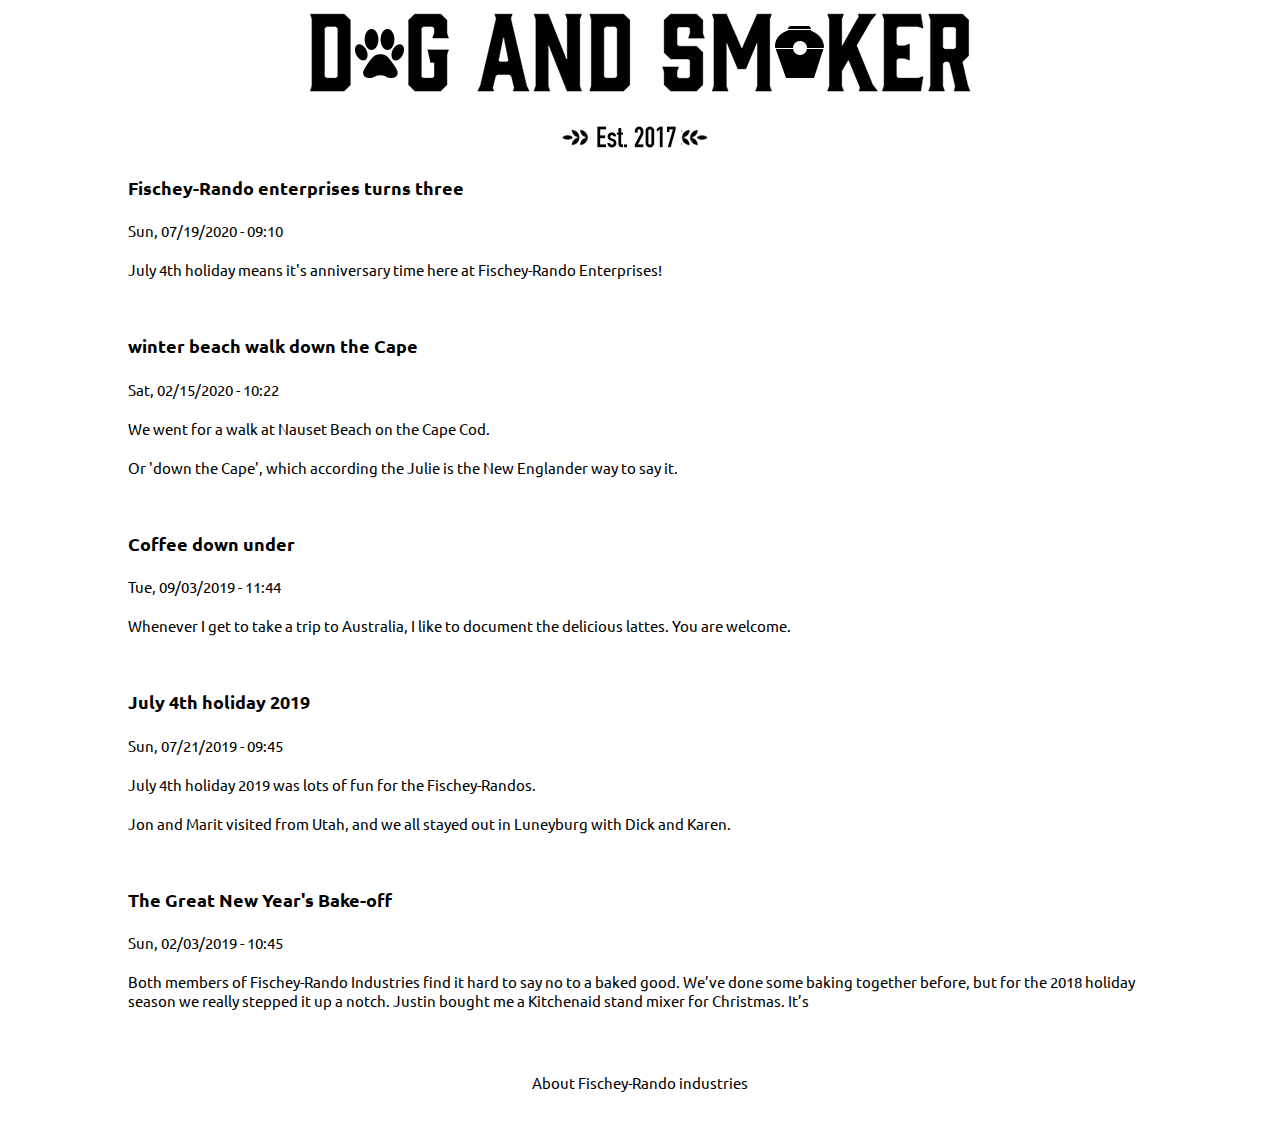
<file: index.html>
<!doctype html>
<html lang="en">
  <head>
    <meta charset="utf-8">
    <title>Welcome to dogandsmoker.com</title>
    <link href="https://fonts.googleapis.com/css?family=Ubuntu" rel="stylesheet">
    <link rel="stylesheet" href="/css/styles.css">
    <link rel="stylesheet" href="/css/hamburger.css">
  </head>
  <body>
   <div class="container">
     <div class="header-content">
       <a href="/"><img src="/img/logo.jpg" alt="Welcome to dog and smoker ayyyyy" /></a>
     </div>

    <div class="main-content">
                <div class="article-listicle">
        <h3><a href="/article/Fischey-Rando-enterprises-turns-three.html"> Fischey-Rando enterprises turns three</a></h3>
        <p class="article-created">Sun, 07/19/2020 - 09:10</p>
         <p>July 4th holiday means it's anniversary time here at Fischey-Rando Enterprises!</p>

      </div>
                      <div class="article-listicle">
        <h3><a href="/article/beach-walk-nauset-beach-cape-cod.html"> winter beach walk down the Cape</a></h3>
        <p class="article-created">Sat, 02/15/2020 - 10:22</p>
         <p>We went for a walk at Nauset Beach on the Cape Cod.</p>

<p>Or 'down the Cape', which according the Julie is the New Englander way to say it.</p>

      </div>
                      <div class="article-listicle">
        <h3><a href="/article/covfefe-straya-2019.html">Coffee down under</a></h3>
        <p class="article-created">Tue, 09/03/2019 - 11:44</p>
         <p>Whenever I get to take a trip to Australia, I like to document the delicious lattes. You are welcome.</p>

      </div>
                      <div class="article-listicle">
        <h3><a href="/article/July-4th-2019.html"> July 4th holiday 2019</a></h3>
        <p class="article-created">Sun, 07/21/2019 - 09:45</p>
         <p>July 4th holiday 2019 was lots of fun for the Fischey-Randos.</p>

<p>Jon and Marit visited from Utah, and we all stayed out in Luneyburg with Dick and Karen.</p>

      </div>
                      <div class="article-listicle">
        <h3><a href="/article/bakeoff.html">The Great New Year's Bake-off</a></h3>
        <p class="article-created">Sun, 02/03/2019 - 10:45</p>
         <p>Both members of Fischey-Rando Industries find it hard to say no to a baked good. We’ve done some baking together before, but for the 2018 holiday season we really stepped it up a notch. Justin bought me a Kitchenaid stand mixer for Christmas. It’s
      </div>
              </div>
<div class="footer-content">
  <p><a href="/about.html" alt="">About Fischey-Rando industries</a></p>
</div>

  
  </div>
  </body>
</html>
</file>
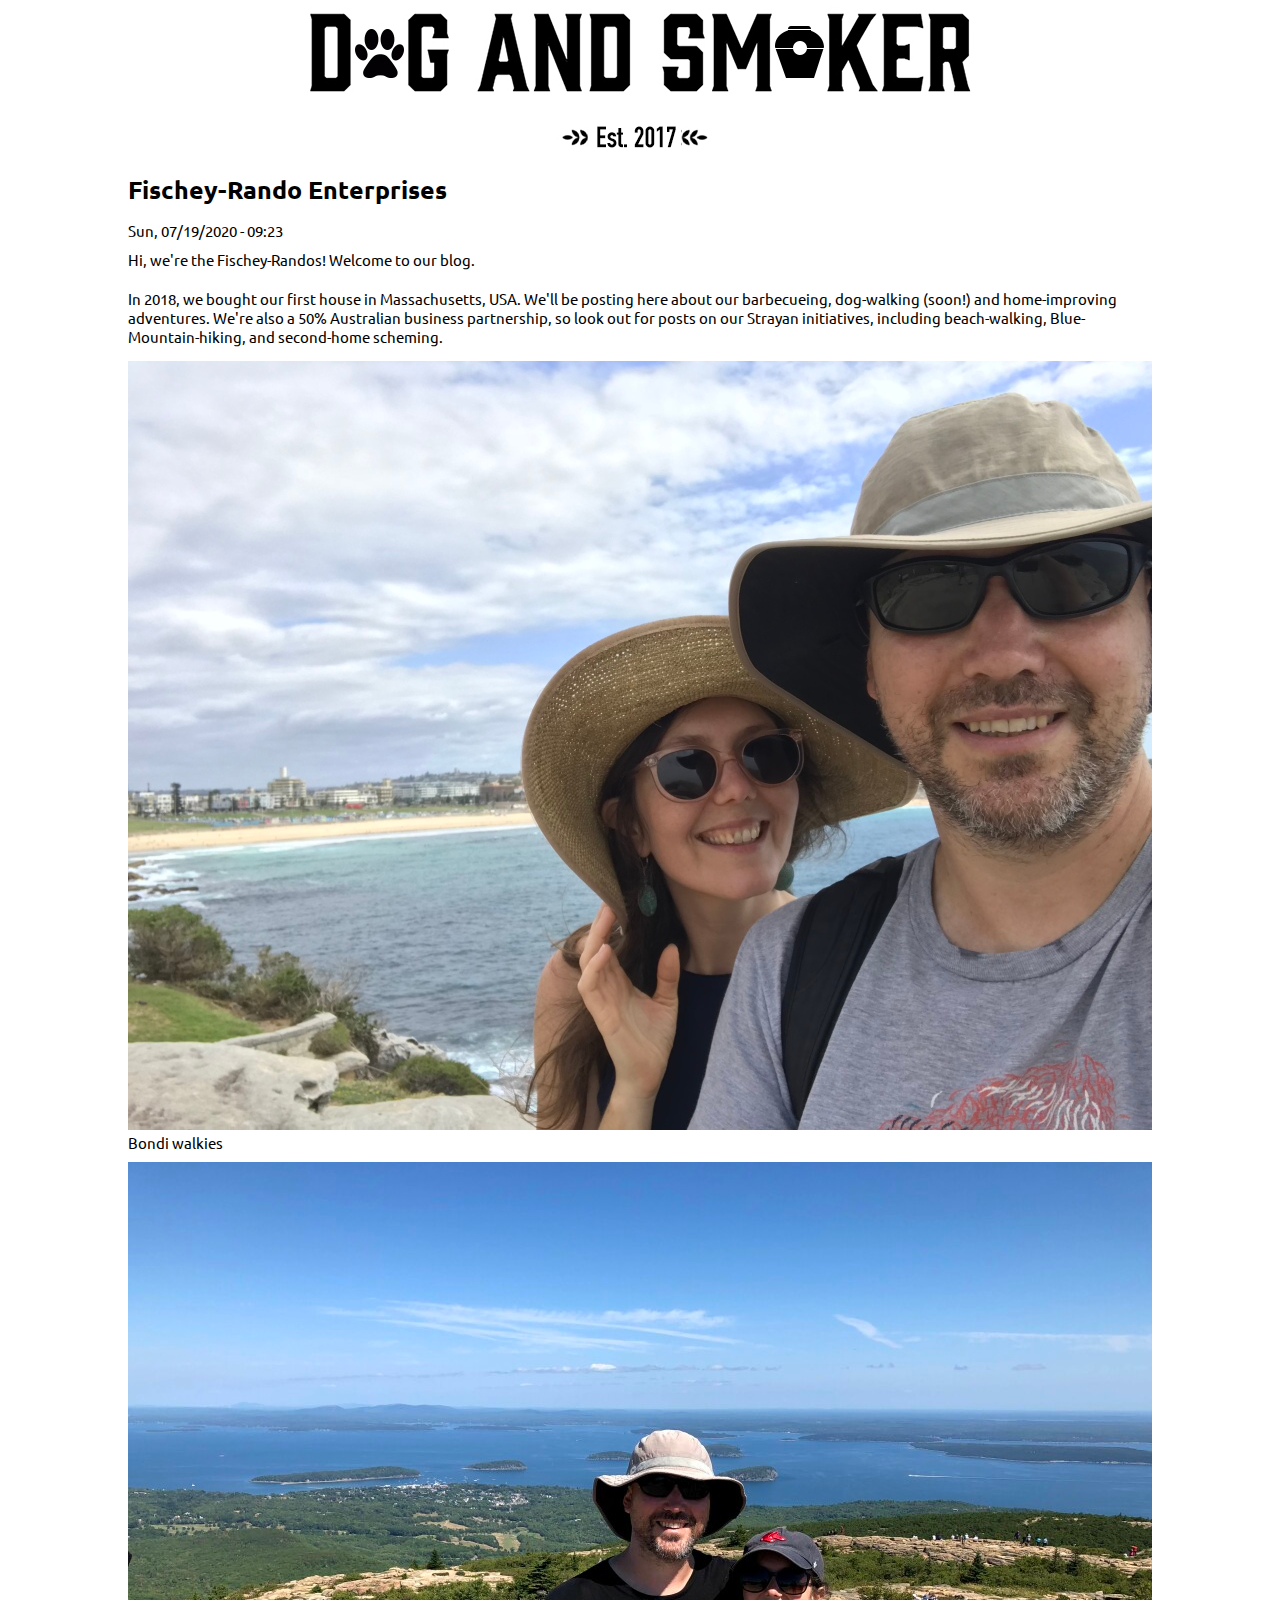
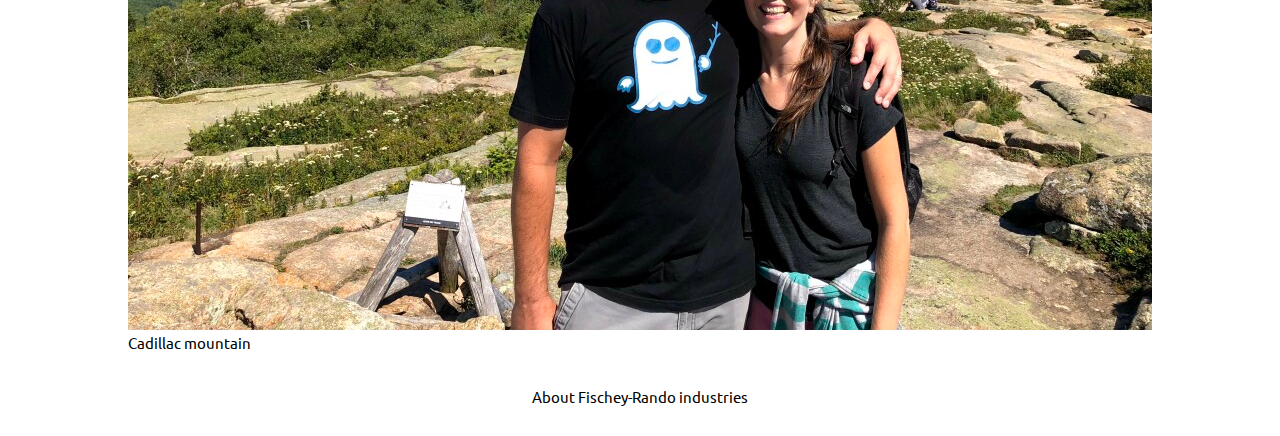
<file: about.html>
<!doctype html>
<html lang="en">
  <head>
    <meta charset="utf-8">
    <title> Fischey-Rando Enterprises</title>
    <link href="https://fonts.googleapis.com/css?family=Ubuntu" rel="stylesheet">
    <link rel="stylesheet" href="/css/styles.css">
    <link rel="stylesheet" href="/css/hamburger.css">
  </head>
  <body>
   <div class="container">
     <div class="header-content">
       <a href="/"><img src="/img/logo.jpg" alt="Welcome to dog and smoker ayyyyy" /></a>
     </div>

<div class="main-content">
<h1> Fischey-Rando Enterprises</h1>
Sun, 07/19/2020 - 09:23
<p>Hi, we're the Fischey-Randos! Welcome to our blog.&nbsp;</p><p>In 2018, we bought our first house in Massachusetts, USA. We'll be posting here about our barbecueing, dog-walking (soon!) and home-improving adventures. We're also a 50% Australian business partnership, so look out for posts on our Strayan initiatives, including beach-walking, Blue-Mountain-hiking, and second-home scheming.</p><figure><img src="/img/generated/1024_489bc9d125e43ad1dd8e602affe4edfa.jpg" alt="Bondi walkies"><figcaption>Bondi walkies</figcaption></figure><figure><img src="/img/generated/1024_1f78913f65551647ed486b7c315cb4ad.jpg" alt="Cadillac mountain"><figcaption>Cadillac mountain</figcaption></figure>

</div>
<div class="footer-content">
  <p><a href="/about.html" alt="">About Fischey-Rando industries</a></p>
</div>

  
  </div>
  </body>
</html>
</file>
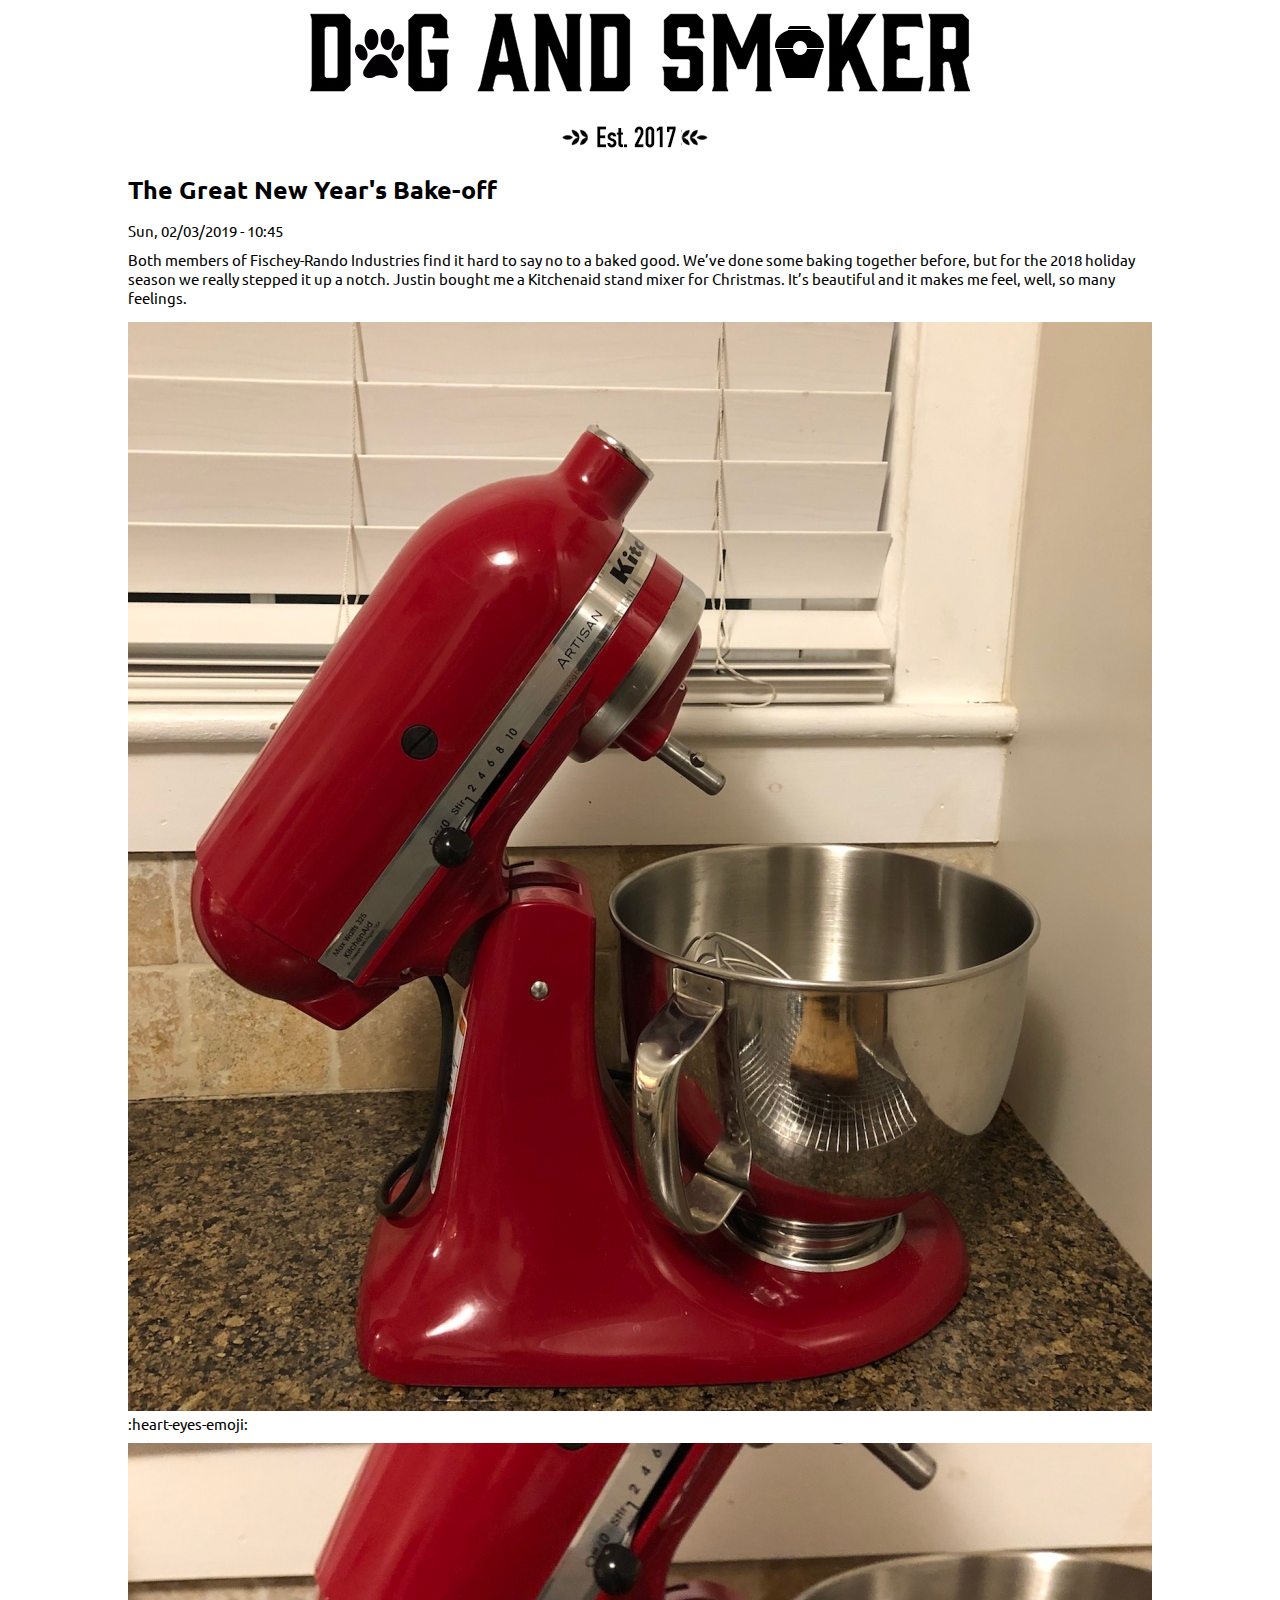
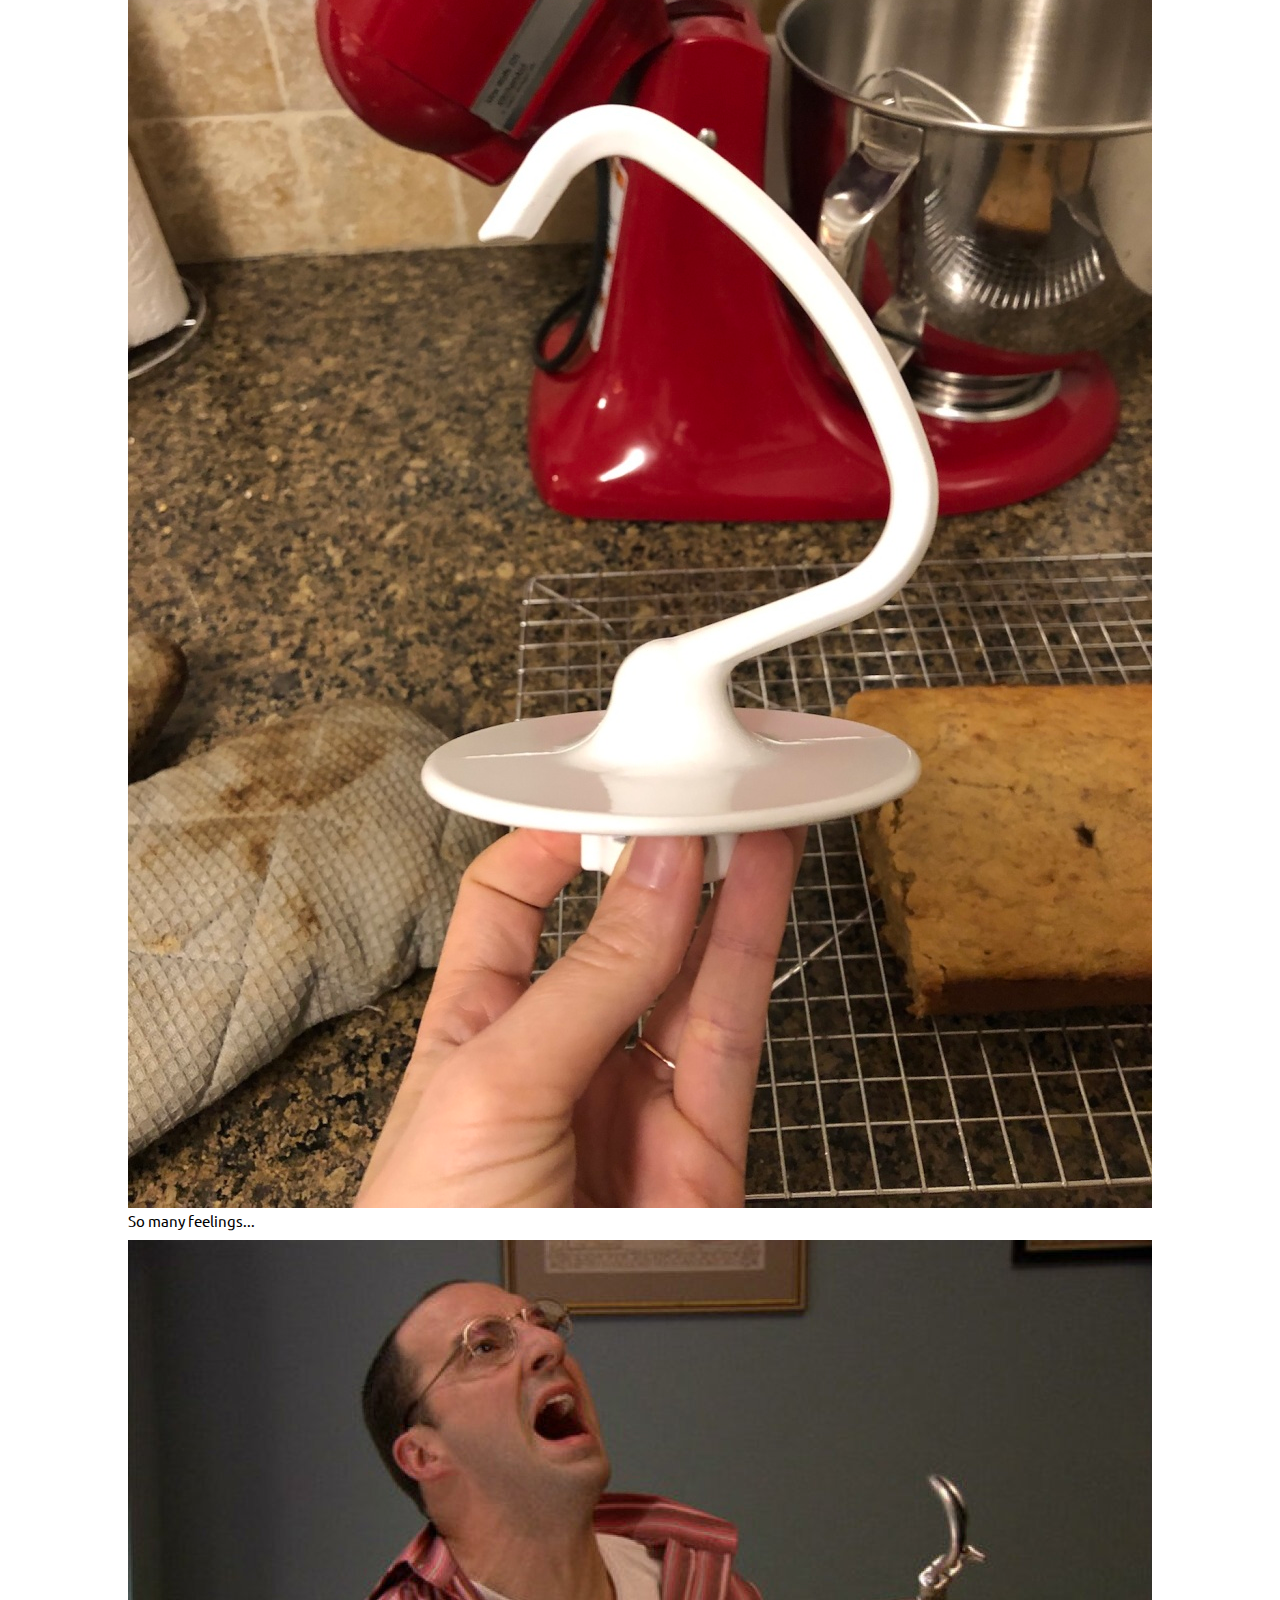
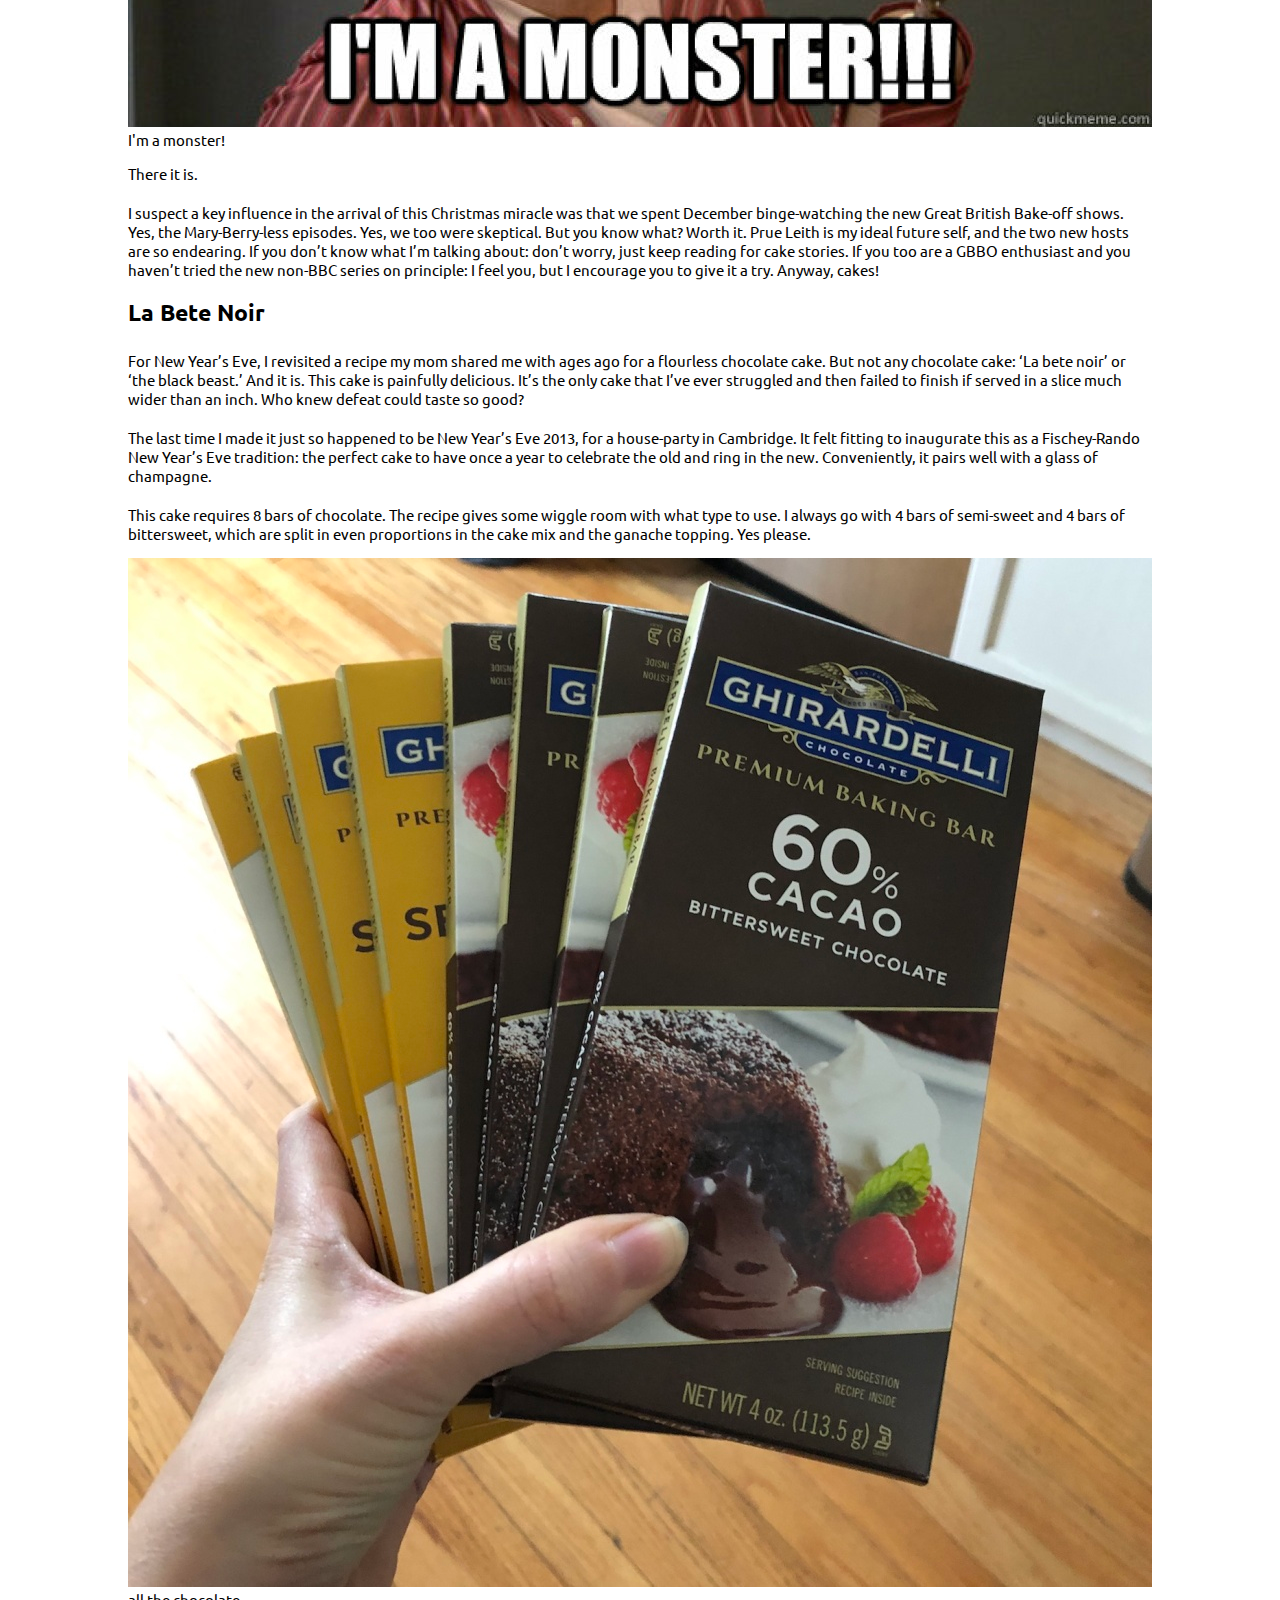
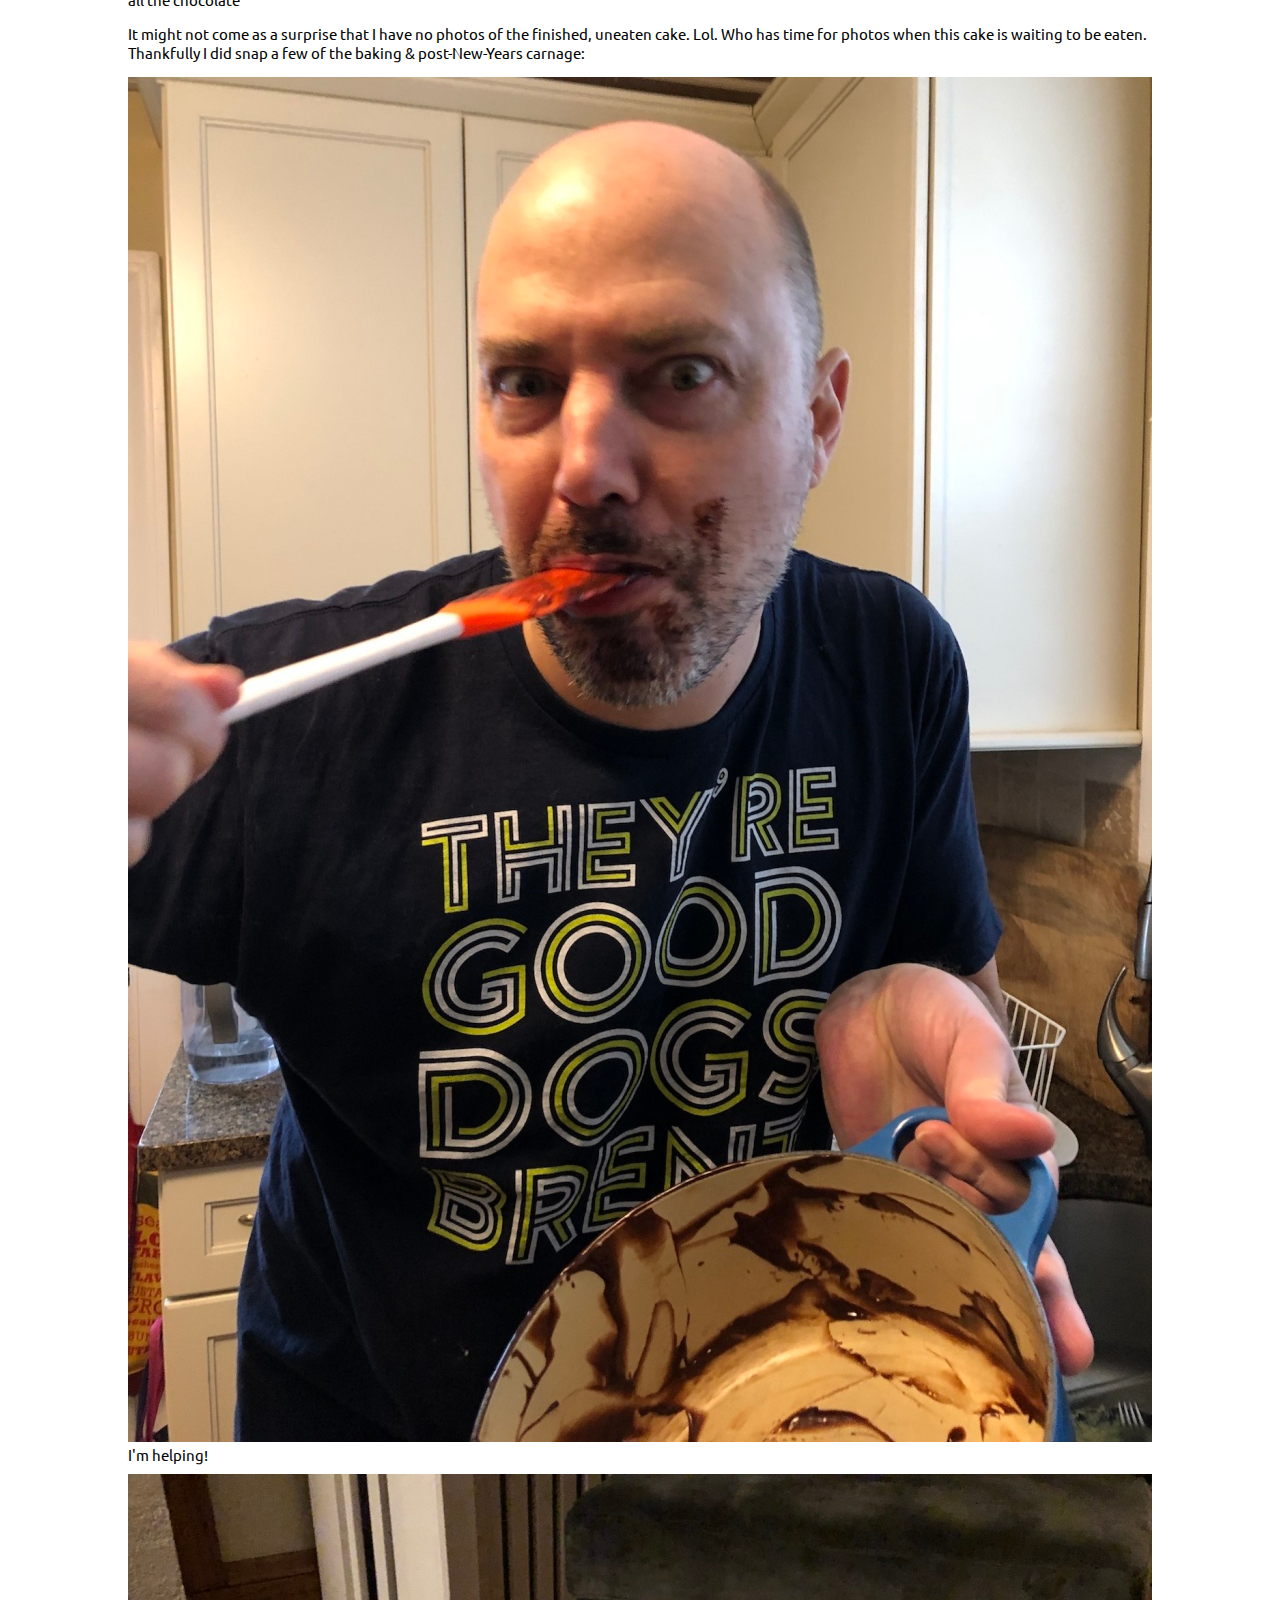
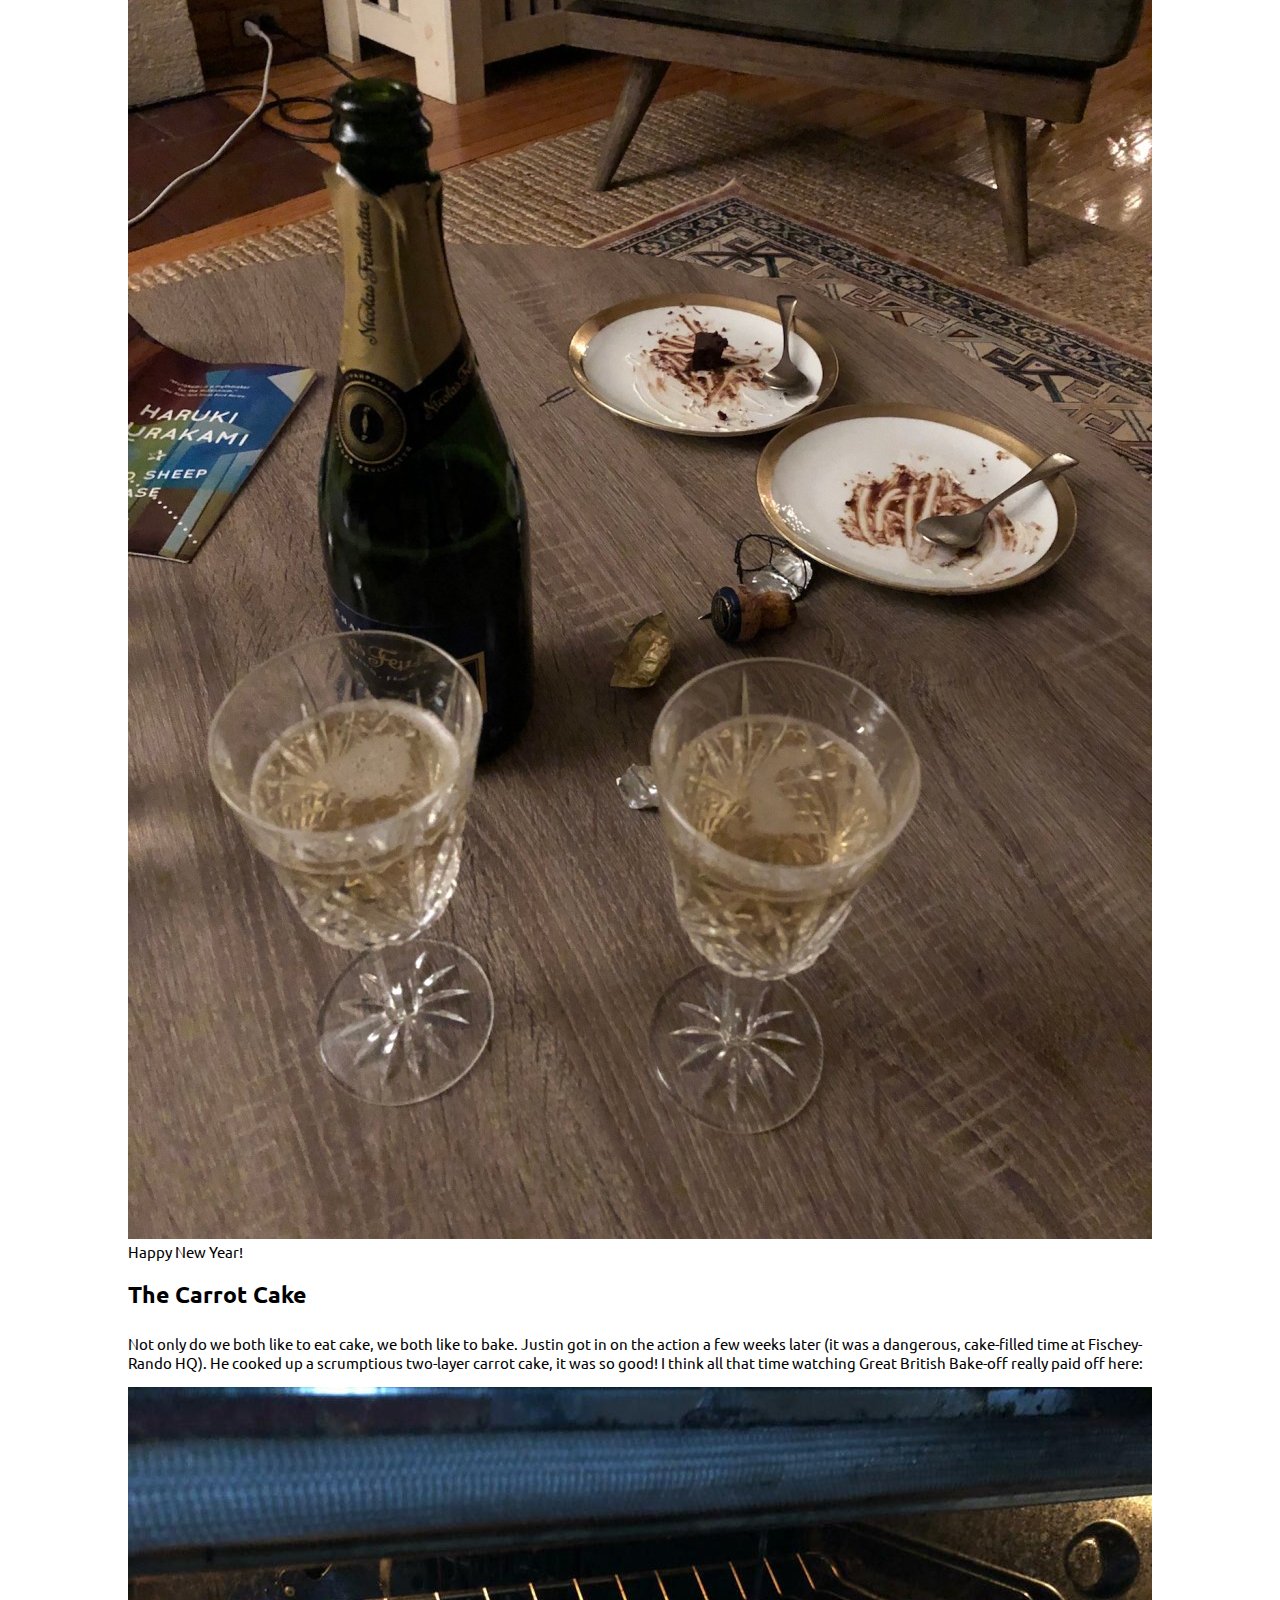
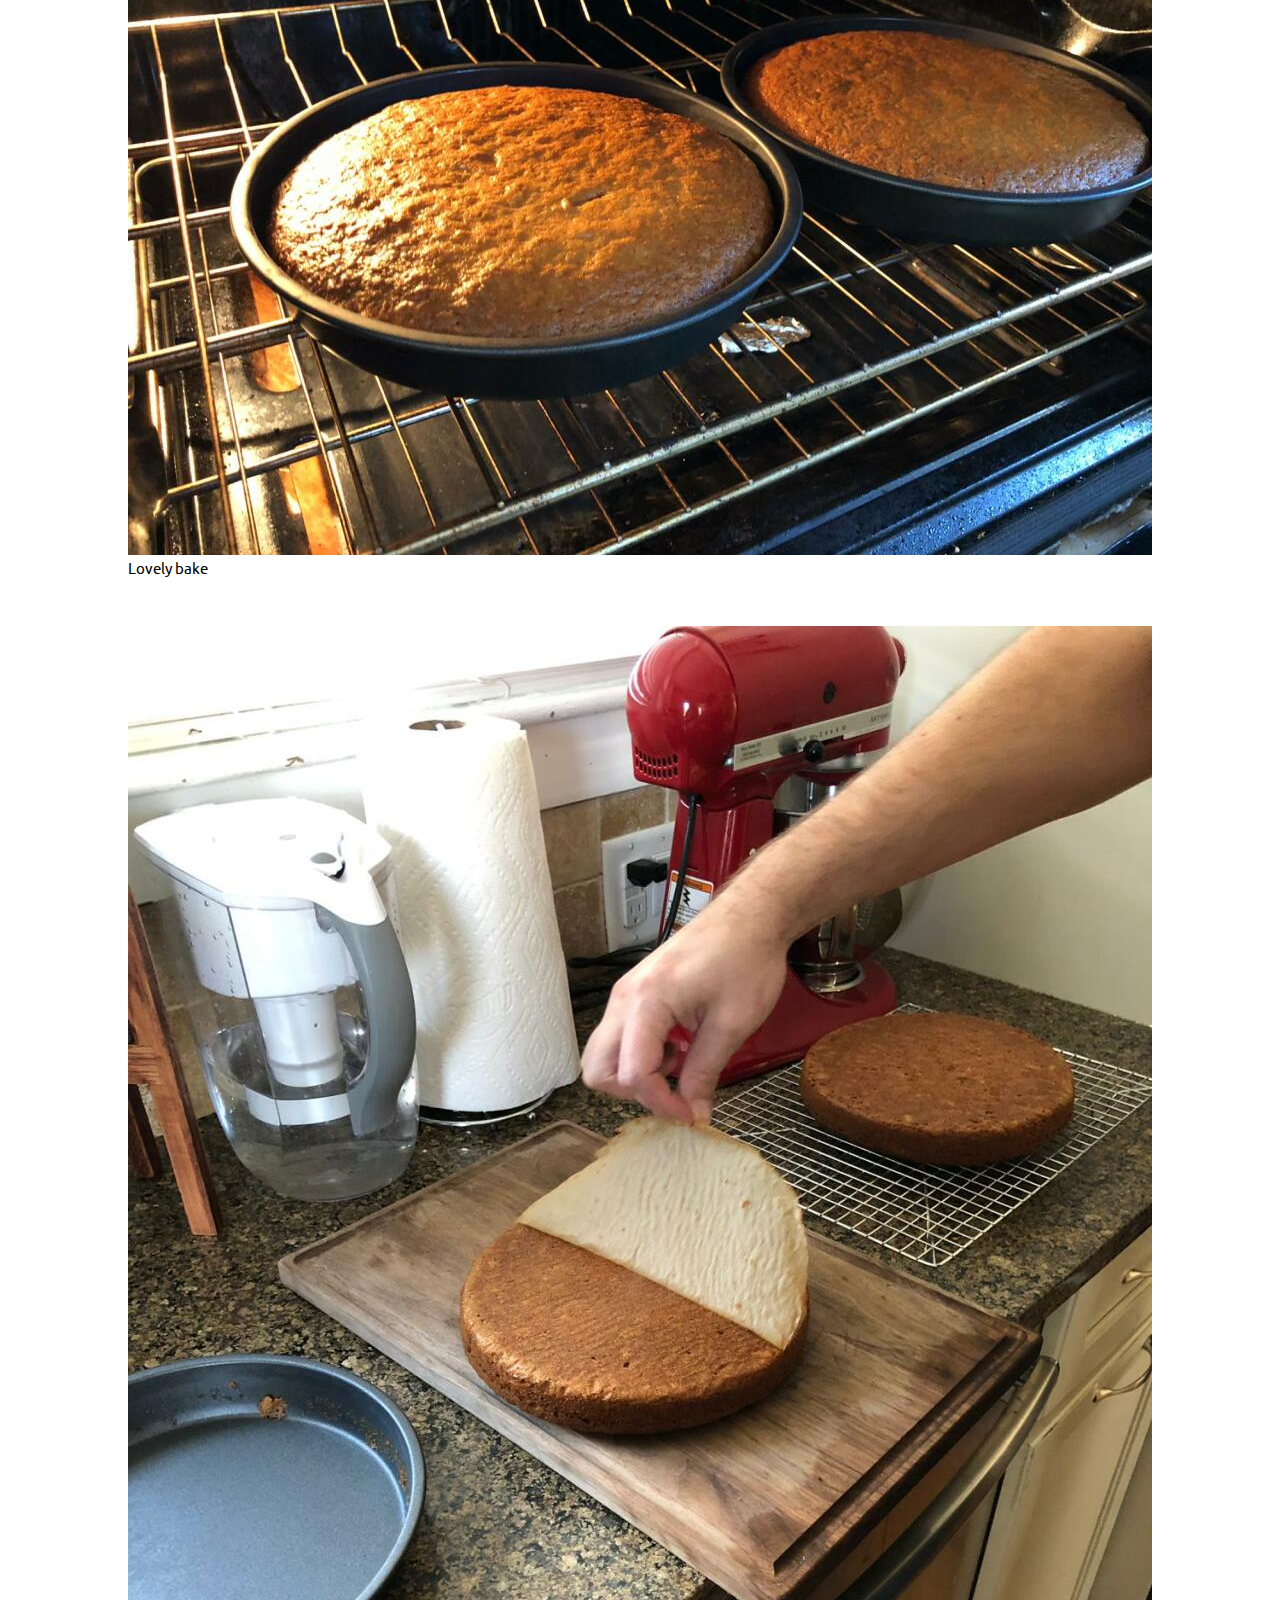
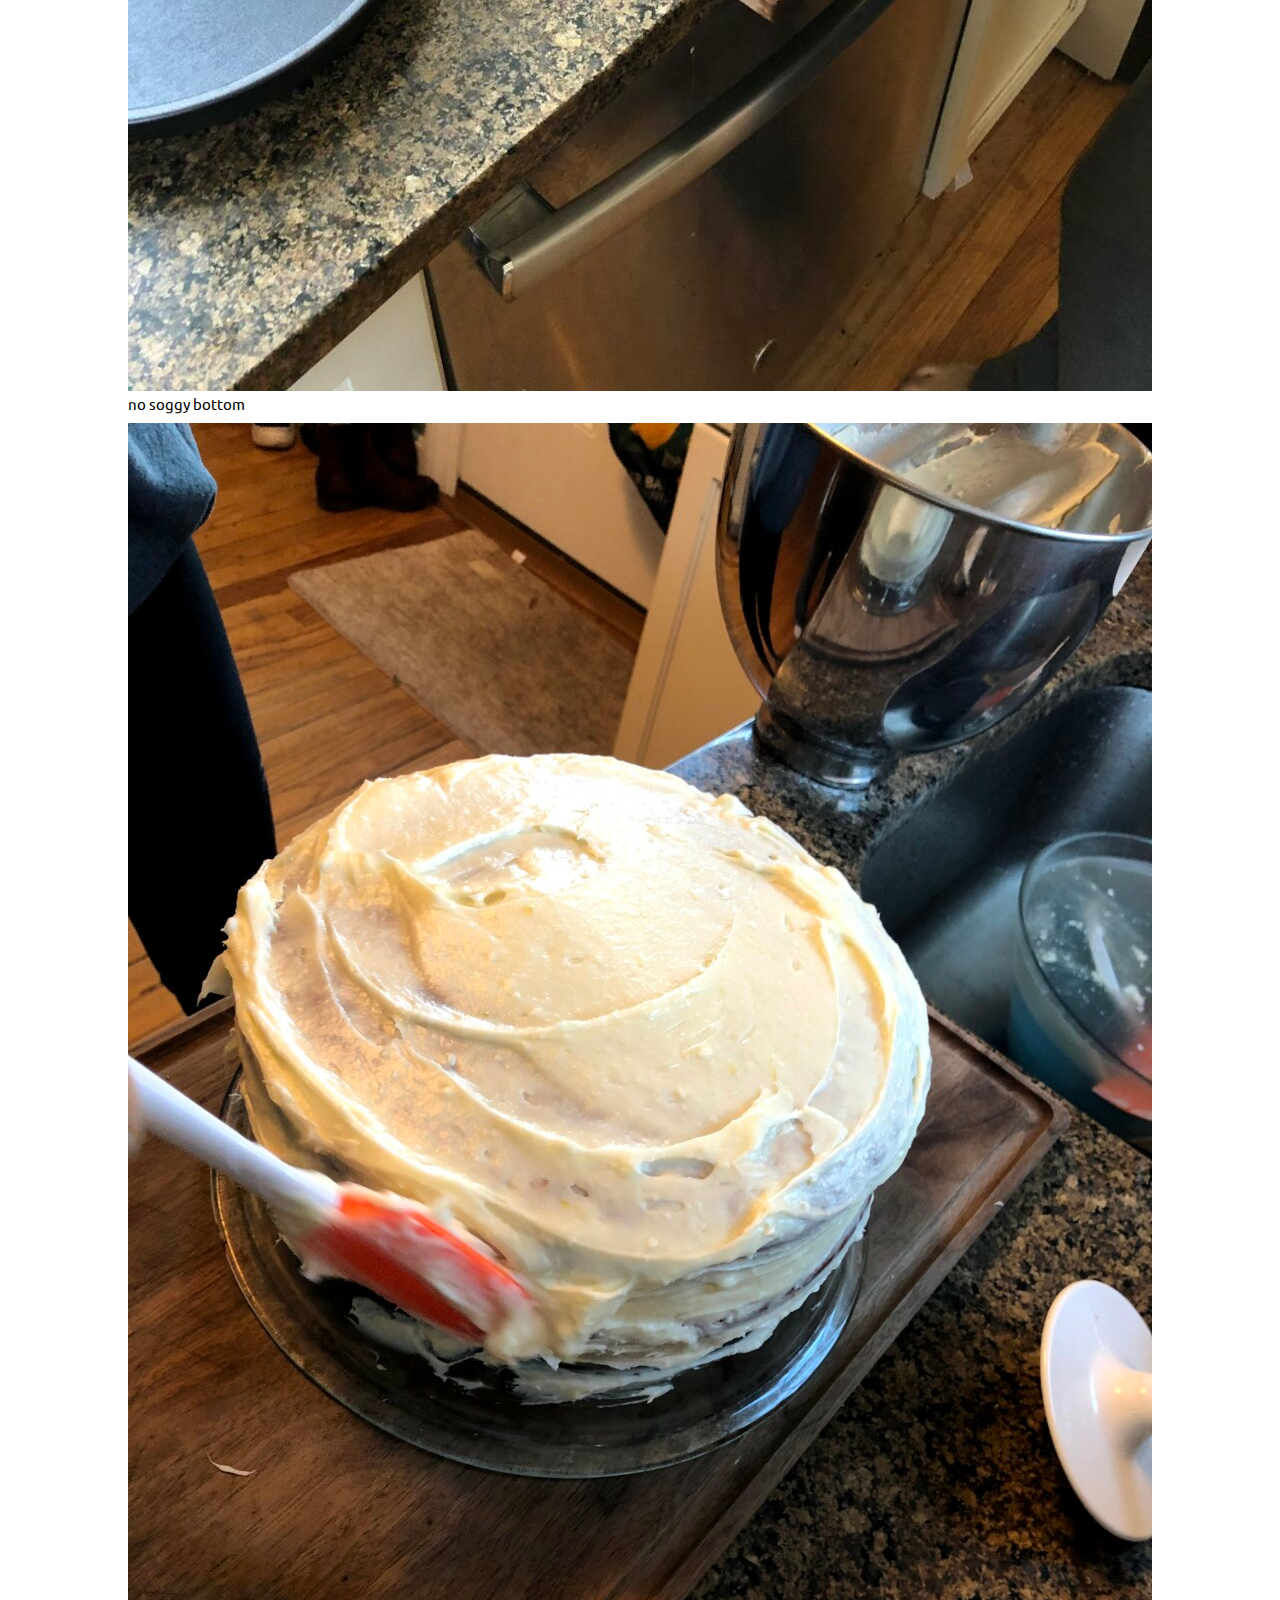
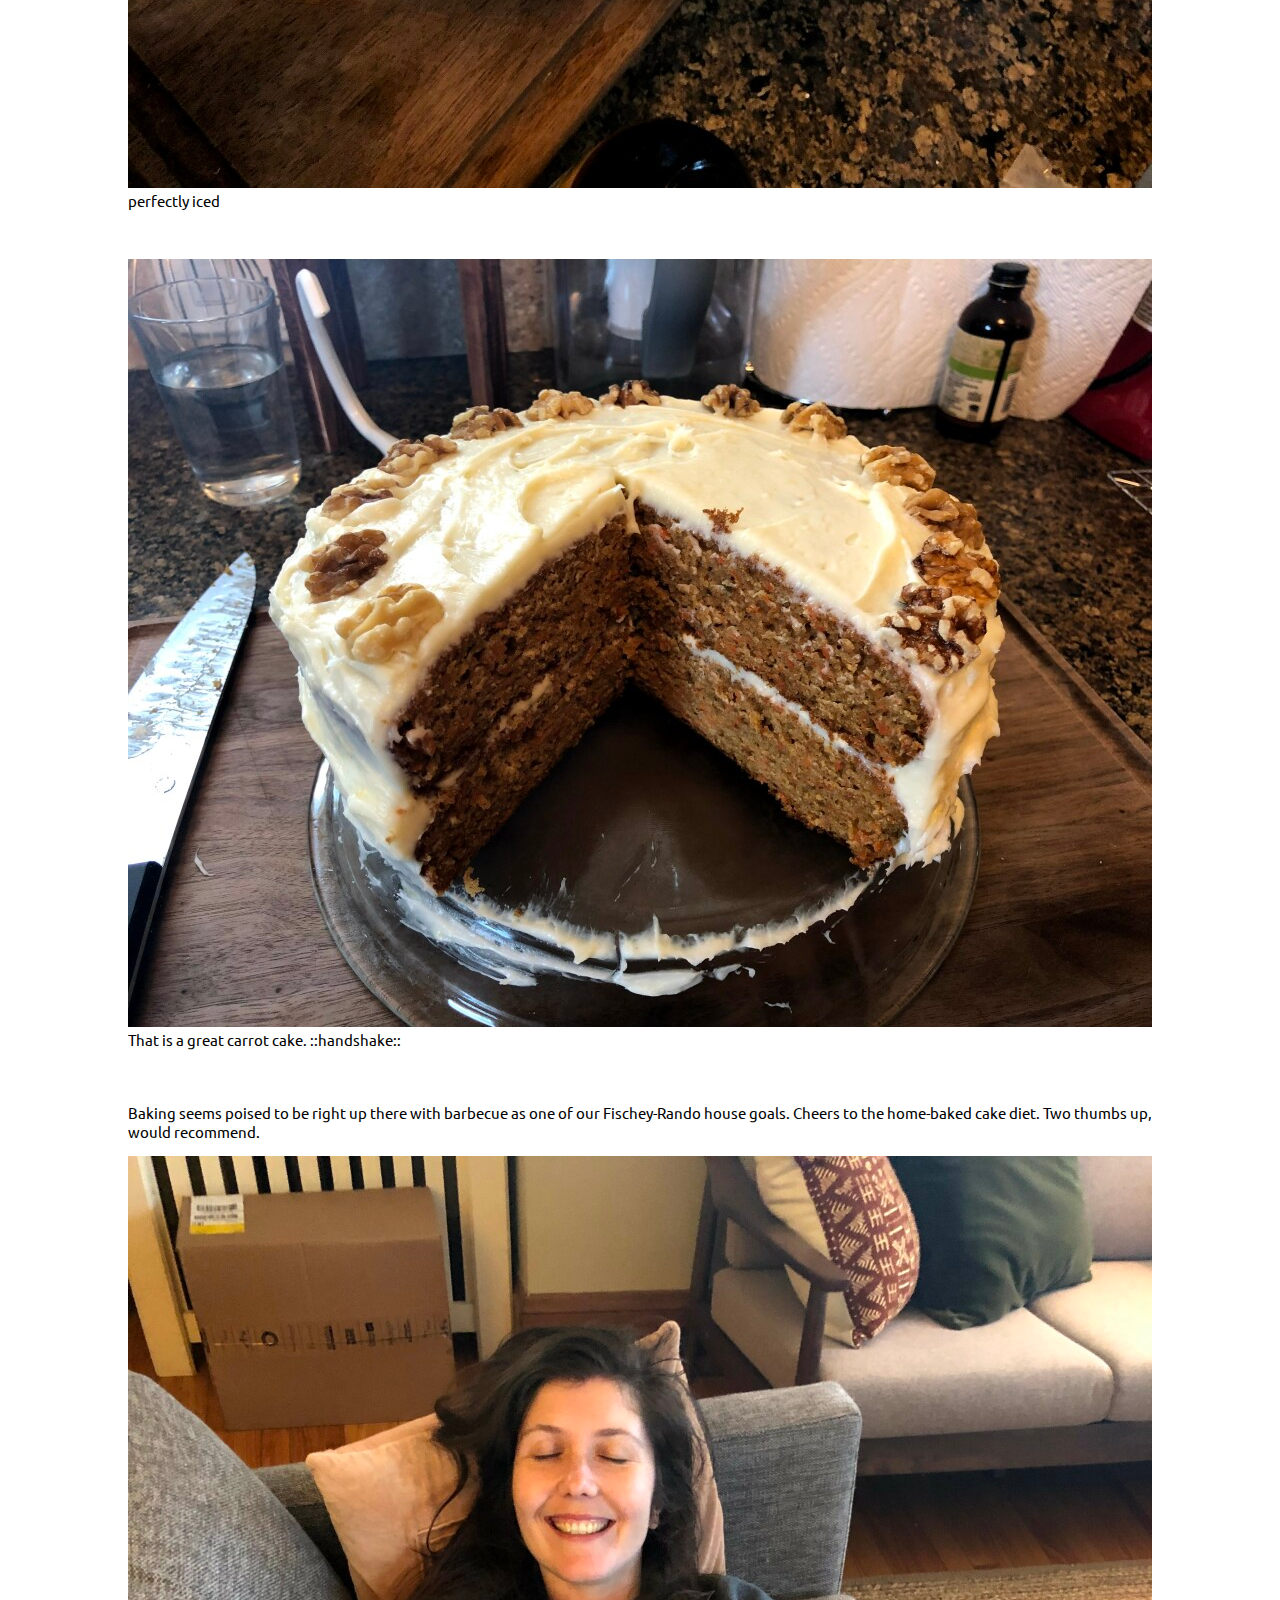
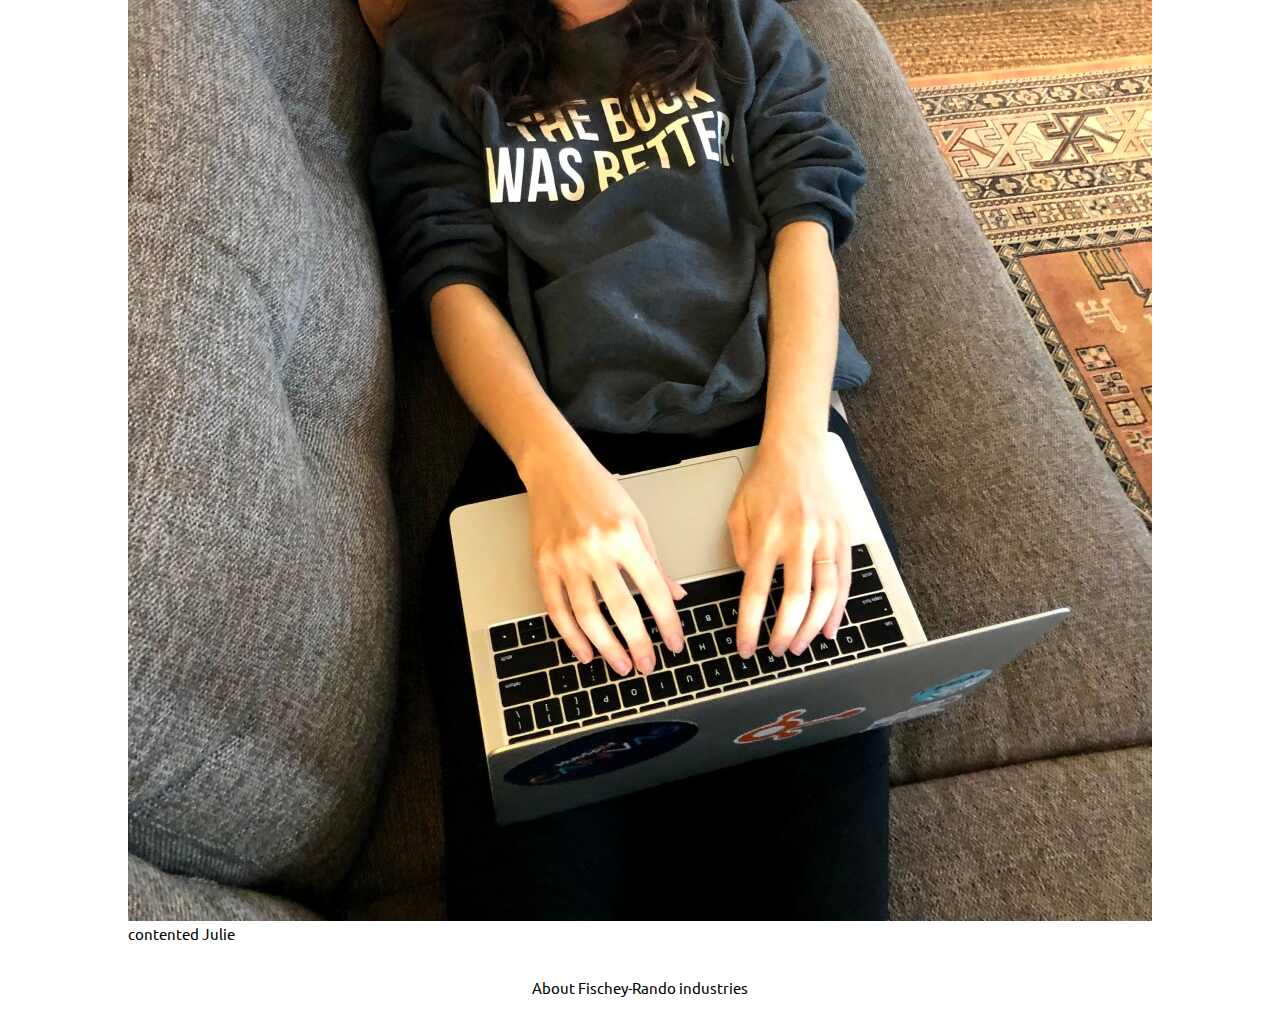
<file: article/bakeoff.html>
<!doctype html>
<html lang="en">
  <head>
    <meta charset="utf-8">
    <title>The Great New Year's Bake-off</title>
    <link href="https://fonts.googleapis.com/css?family=Ubuntu" rel="stylesheet">
    <link rel="stylesheet" href="/css/styles.css">
    <link rel="stylesheet" href="/css/hamburger.css">
  </head>
  <body>
   <div class="container">
     <div class="header-content">
       <a href="/"><img src="/img/logo.jpg" alt="Welcome to dog and smoker ayyyyy" /></a>
     </div>

<div class="main-content">
<h1>The Great New Year's Bake-off</h1>
Sun, 02/03/2019 - 10:45
<p>Both members of Fischey-Rando Industries find it hard to say no to a baked good. We&rsquo;ve done some baking together before, but for the 2018 holiday season we really stepped it up a notch. Justin bought me a Kitchenaid stand mixer for Christmas. It&rsquo;s beautiful and it makes me feel, well, so many feelings.&nbsp;</p><figure><img src="/img/generated/1024_5f798158dece51cc70f33a0b0cddcaf3.jpg" alt=":heart-eyes-emoji:"><figcaption>:heart-eyes-emoji:</figcaption></figure><figure><img src="/img/generated/1024_7b85c91a259f7fccad234814fdde2efa.jpg" alt="So many feelings..."><figcaption>So many feelings...</figcaption></figure><figure><img src="/img/generated/1024_0ef4dc6b45bba701ffabb49a9492549b.jpg" alt="I'm a monster!"><figcaption>I'm a monster!</figcaption></figure><p dir="ltr">There it is.</p><p dir="ltr">I suspect a key influence in the arrival of this Christmas miracle was that we spent December binge-watching the new Great British Bake-off shows. Yes, the Mary-Berry-less episodes. Yes, we too were skeptical. But you know what? Worth it. Prue Leith is my ideal future self, and the two new hosts are so endearing. If you don&rsquo;t know what I&rsquo;m talking about: don&rsquo;t worry, just keep reading for cake stories. If you too are a GBBO enthusiast and you haven&rsquo;t tried the new non-BBC series on principle: I feel you, but I encourage you to give it a try. Anyway, cakes!</p><h2 dir="ltr">La Bete Noir</h2><p dir="ltr">For New Year&rsquo;s Eve, I revisited <a href="https://www.epicurious.com/recipes/food/views/la-bete-noire-235831">a recipe</a> my mom shared me with ages ago for a flourless chocolate cake. But not any chocolate cake: &lsquo;La bete noir&rsquo; or &lsquo;the black beast.&rsquo; And it is. This cake is painfully delicious. It&rsquo;s the only cake that I&rsquo;ve ever struggled and then failed to finish if served in a slice much wider than an inch. Who knew defeat could taste so good?</p><p dir="ltr">The last time I made it just so happened to be New Year&rsquo;s Eve 2013, for a house-party in Cambridge. It felt fitting to inaugurate this as a Fischey-Rando New Year&rsquo;s Eve tradition: the perfect cake to have once a year to celebrate the old and ring in the new. Conveniently, it pairs well with a glass of champagne.</p><p>This cake requires 8 bars of chocolate. The recipe gives some wiggle room with what type to use. I always go with 4 bars of semi-sweet and 4 bars of bittersweet, which are split in even proportions in the cake mix and the ganache topping. Yes please.</p><figure><img src="/img/generated/1024_bc9f9743a57b7d449d3389f43cf735eb.jpg" alt="all the chocolate"><figcaption>all the chocolate</figcaption></figure><p>It might not come as a surprise that I have no photos of the finished, uneaten cake. Lol. Who has time for photos when this cake is waiting to be eaten. Thankfully I did snap a few of the baking &amp; post-New-Years carnage:</p><figure><img src="/img/generated/1024_aeb466bb618d6806f918e6f995af5456.jpg" alt="I'm helping!"><figcaption>I'm helping!</figcaption></figure><figure><img src="/img/generated/1024_62d8ad4ef8871a2f7e90419c06f30dac.jpg" alt="Happy New Year!"><figcaption>Happy New Year!</figcaption></figure><h2 dir="ltr">The Carrot Cake</h2><p dir="ltr">Not only do we both like to eat cake, we both like to bake. Justin got in on the action a few weeks later (it was a dangerous, cake-filled time at Fischey-Rando HQ). He cooked up a scrumptious two-layer carrot cake, it was so good! I think all that time watching Great British Bake-off really paid off here:</p><figure><img src="/img/generated/1024_566efe085f9285cc6dba94ed7d74f89d.jpg" alt="Lovely bake"><figcaption>Lovely bake</figcaption></figure><p>&nbsp;</p><figure><img src="/img/generated/1024_104d73f86e6ff339e81b299e300fd754.jpg" alt="no soggy bottom"><figcaption>no soggy bottom</figcaption></figure><figure><img src="/img/generated/1024_cfeb722238e057c88b7db5418666f286.jpg" alt="perfectly iced"><figcaption>perfectly iced</figcaption></figure><p>&nbsp;</p><figure><img src="/img/generated/1024_3b8c57ef5cad5a49d9ac4c8b052df386.jpg" alt="That is a great carrot cake. ::handshake::"><figcaption>That is a great carrot cake. ::handshake::</figcaption></figure><p>&nbsp;</p><p>Baking seems poised to be right up there with barbecue as one of our Fischey-Rando house goals. Cheers to the home-baked cake diet. Two thumbs up, would recommend.</p><figure><img src="/img/generated/1024_cd02caba9169678a7e4810272626dfde.jpg" alt="contented Julie"><figcaption>contented Julie</figcaption></figure>

</div>
<div class="footer-content">
  <p><a href="/about.html" alt="">About Fischey-Rando industries</a></p>
</div>

  
  </div>
  </body>
</html>
</file>
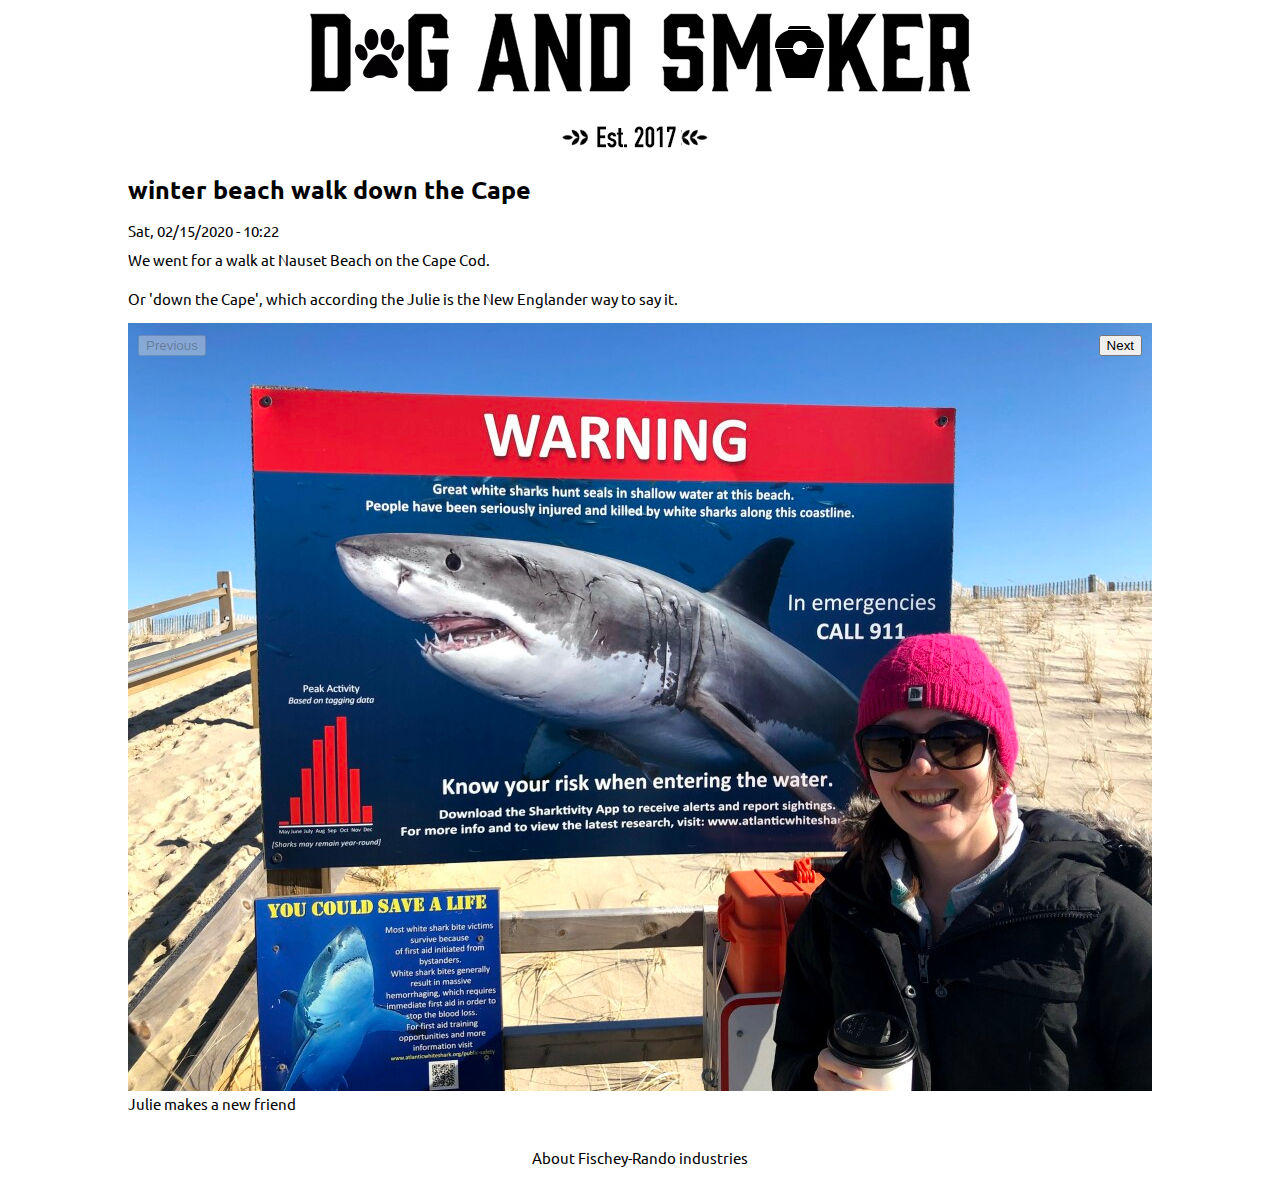
<file: article/beach-walk-nauset-beach-cape-cod.html>
<!doctype html>
<html lang="en">
  <head>
    <meta charset="utf-8">
    <title> winter beach walk down the Cape</title>
    <link href="https://fonts.googleapis.com/css?family=Ubuntu" rel="stylesheet">
    <link rel="stylesheet" href="/css/styles.css">
    <link rel="stylesheet" href="/css/hamburger.css">
  </head>
  <body>
   <div class="container">
     <div class="header-content">
       <a href="/"><img src="/img/logo.jpg" alt="Welcome to dog and smoker ayyyyy" /></a>
     </div>

<div class="main-content">
<h1> winter beach walk down the Cape</h1>
Sat, 02/15/2020 - 10:22
<p>We went for a walk at Nauset Beach on the Cape Cod.</p>

<p>Or 'down the Cape', which according the Julie is the New Englander way to say it.</p>


<div class="gallery-container">
  <div class="gallery-buttons">
    <button class="gallery-button-previous">Previous</button>
    <button class="gallery-button-next">Next</button>
  </div>
  <div class="gallery-images">
  <figure class="gallery-figure">
    <img class="gallery-img" alt="Julie makes a new friend" src="/img/generated/1024_63a054a9735bb0c9935bdd821c9b1d00.jpg" />
    <figcaption class="gallery-caption">Julie makes a new friend</figcaption>
  </figure>
  <figure class="gallery-figure">
    <img class="gallery-img" alt="Justin vs rock. Rock wins" src="/img/generated/1024_a2d218100fda82714fb63ea5472f5f8a.jpg" />
    <figcaption class="gallery-caption">Justin vs rock. Rock wins</figcaption>
  </figure>
  <figure class="gallery-figure">
    <img class="gallery-img" alt="Julie vs rock. Julie wins" src="/img/generated/1024_014e76128da7cf025a604e4dd1d98862.jpg" />
    <figcaption class="gallery-caption">Julie vs rock. Julie wins</figcaption>
  </figure>
  <figure class="gallery-figure">
    <img class="gallery-img" alt="Straya" src="/img/generated/1024_5be255df3faaf8f9df2c152fc99223c8.jpg" />
    <figcaption class="gallery-caption">Straya</figcaption>
  </figure>
  <figure class="gallery-figure">
    <img class="gallery-img" alt="purty" src="/img/generated/1024_d19fd739702d25e3972afaf7509dada4.jpg" />
    <figcaption class="gallery-caption">purty</figcaption>
  </figure>
  <figure class="gallery-figure">
    <img class="gallery-img" alt="tame swell" src="/img/generated/1024_6ab5f0a71be56c5f938017b7d0540c37.jpg" />
    <figcaption class="gallery-caption">tame swell</figcaption>
  </figure>
  </div>
</div>

</div>
<div class="footer-content">
  <p><a href="/about.html" alt="">About Fischey-Rando industries</a></p>
</div>

<script type="text/javascript" src="/js/gallery.js"></script>
  
  </div>
  </body>
</html>
</file>
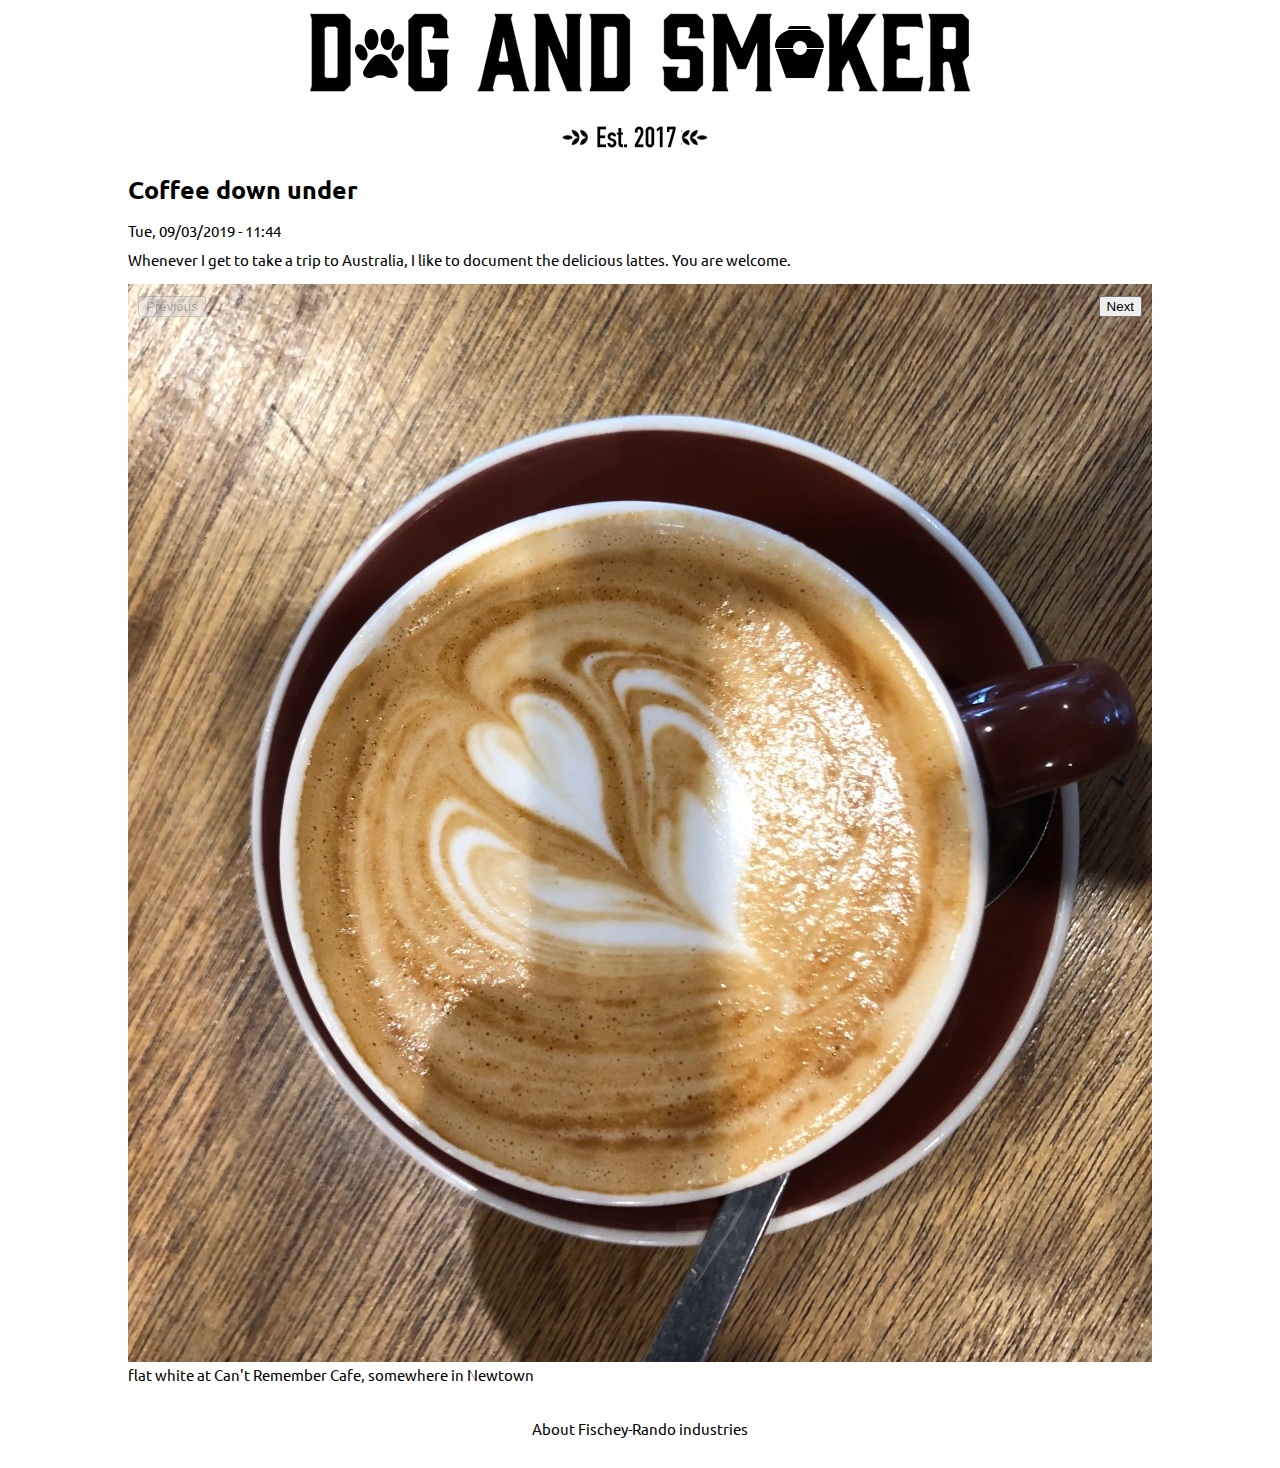
<file: article/covfefe-straya-2019.html>
<!doctype html>
<html lang="en">
  <head>
    <meta charset="utf-8">
    <title>Coffee down under</title>
    <link href="https://fonts.googleapis.com/css?family=Ubuntu" rel="stylesheet">
    <link rel="stylesheet" href="/css/styles.css">
    <link rel="stylesheet" href="/css/hamburger.css">
  </head>
  <body>
   <div class="container">
     <div class="header-content">
       <a href="/"><img src="/img/logo.jpg" alt="Welcome to dog and smoker ayyyyy" /></a>
     </div>

<div class="main-content">
<h1>Coffee down under</h1>
Tue, 09/03/2019 - 11:44
<p>Whenever I get to take a trip to Australia, I like to document the delicious lattes. You are welcome.</p>


<div class="gallery-container">
  <div class="gallery-buttons">
    <button class="gallery-button-previous">Previous</button>
    <button class="gallery-button-next">Next</button>
  </div>
  <div class="gallery-images">
  <figure class="gallery-figure">
    <img class="gallery-img" alt="flat white at Can&#039;t Remember Cafe, somewhere in Newtown" src="/img/generated/1024_5abaa4e3c40a425d7ba505a439d75da5.jpg" />
    <figcaption class="gallery-caption">flat white at Can&#039;t Remember Cafe, somewhere in Newtown</figcaption>
  </figure>
  <figure class="gallery-figure">
    <img class="gallery-img" alt="flat white, Campos, Newtown" src="/img/generated/1024_80253d4c3b627ccac4bbe85a085f27a2.jpg" />
    <figcaption class="gallery-caption">flat white, Campos, Newtown</figcaption>
  </figure>
  <figure class="gallery-figure">
    <img class="gallery-img" alt="some delicious pastry, Campos, Newtown" src="/img/generated/1024_a775105ba26b528ad3a3ab25c7ac3cae.jpg" />
    <figcaption class="gallery-caption">some delicious pastry, Campos, Newtown</figcaption>
  </figure>
  <figure class="gallery-figure">
    <img class="gallery-img" alt="flat white Satellite, Newtown" src="/img/generated/1024_05970adab9a6edfa4a8b86d8d32b50f8.jpg" />
    <figcaption class="gallery-caption">flat white Satellite, Newtown</figcaption>
  </figure>
  <figure class="gallery-figure">
    <img class="gallery-img" alt="flat white at West Juliett, Marrickville" src="/img/generated/1024_199741dc27b17b25eb8c221e7d13c17d.jpg" />
    <figcaption class="gallery-caption">flat white at West Juliett, Marrickville</figcaption>
  </figure>
  <figure class="gallery-figure">
    <img class="gallery-img" alt="flat white at West Juliett, Marrickville" src="/img/generated/1024_bbfbc9a17d4e3ef17070f7eb70062b60.jpg" />
    <figcaption class="gallery-caption">flat white at West Juliett, Marrickville</figcaption>
  </figure>
  <figure class="gallery-figure">
    <img class="gallery-img" alt="flat white at Can&#039;t Remember Cafe, somewhere in Newtown" src="/img/generated/1024_1ba8037e2201d0e2dc4a96fae3a4b290.jpg" />
    <figcaption class="gallery-caption">flat white at Can&#039;t Remember Cafe, somewhere in Newtown</figcaption>
  </figure>
  <figure class="gallery-figure">
    <img class="gallery-img" alt="flat white at the Dirty Red Cafe, Glebe" src="/img/generated/1024_4a47fdd0a03bd1d659ca9dd7b1efbdd8.jpg" />
    <figcaption class="gallery-caption">flat white at the Dirty Red Cafe, Glebe</figcaption>
  </figure>
  <figure class="gallery-figure">
    <img class="gallery-img" alt="flat white at the Dirty Red Cafe, Glebe" src="/img/generated/1024_9204cee74ded9fa89451a0529adf3b8a.jpg" />
    <figcaption class="gallery-caption">flat white at the Dirty Red Cafe, Glebe</figcaption>
  </figure>
  <figure class="gallery-figure">
    <img class="gallery-img" alt="flat white at Can&#039;t Remember Cafe, somewhere in Newtown" src="/img/generated/1024_4e93d5077598855fd4178726eb67e1e5.jpg" />
    <figcaption class="gallery-caption">flat white at Can&#039;t Remember Cafe, somewhere in Newtown</figcaption>
  </figure>
  <figure class="gallery-figure">
    <img class="gallery-img" alt="flat white at Can&#039;t Remember Cafe, somewhere in the Blue Mountains with Mike" src="/img/generated/1024_460c6105beba1c0d6cae082175426186.jpg" />
    <figcaption class="gallery-caption">flat white at Can&#039;t Remember Cafe, somewhere in the Blue Mountains with Mike</figcaption>
  </figure>
  <figure class="gallery-figure">
    <img class="gallery-img" alt="flat white at the Wedge, Glebe" src="/img/generated/1024_2d78f71b9dd0bfbd22808fb7a8e3f2d6.jpg" />
    <figcaption class="gallery-caption">flat white at the Wedge, Glebe</figcaption>
  </figure>
  <figure class="gallery-figure">
    <img class="gallery-img" alt="flat white at the Wedge, Glebe" src="/img/generated/1024_bfee6e2045b70f754bb9b8601b30246f.jpg" />
    <figcaption class="gallery-caption">flat white at the Wedge, Glebe</figcaption>
  </figure>
  <figure class="gallery-figure">
    <img class="gallery-img" alt="flat white at the Hot Poppy cafe, North Melbourne" src="/img/generated/1024_70f32991dd51260515bb10d9ced72091.jpg" />
    <figcaption class="gallery-caption">flat white at the Hot Poppy cafe, North Melbourne</figcaption>
  </figure>
  <figure class="gallery-figure">
    <img class="gallery-img" alt="flat white at the Hot Poppy cafe, North Melbourne" src="/img/generated/1024_e172b63bc518d5758840f9224438b3f1.jpg" />
    <figcaption class="gallery-caption">flat white at the Hot Poppy cafe, North Melbourne</figcaption>
  </figure>
  <figure class="gallery-figure">
    <img class="gallery-img" alt="flat white at the Hot Poppy cafe, North Melbourne" src="/img/generated/1024_bcfa9e4ff238a862972b5622dbe22d97.jpg" />
    <figcaption class="gallery-caption">flat white at the Hot Poppy cafe, North Melbourne</figcaption>
  </figure>
  <figure class="gallery-figure">
    <img class="gallery-img" alt="flat white at the Hot Poppy cafe, North Melbourne" src="/img/generated/1024_92b4c94fe119910d17096433cf355f19.jpg" />
    <figcaption class="gallery-caption">flat white at the Hot Poppy cafe, North Melbourne</figcaption>
  </figure>
  <figure class="gallery-figure">
    <img class="gallery-img" alt="flat white at the Hot Poppy cafe, North Melbourne" src="/img/generated/1024_3e971a77168831acfee60b9fa3c69de1.jpg" />
    <figcaption class="gallery-caption">flat white at the Hot Poppy cafe, North Melbourne</figcaption>
  </figure>
  <figure class="gallery-figure">
    <img class="gallery-img" alt="flat white at the Barchetta, Cottesloe" src="/img/generated/1024_1b53902795bdff0f0357160b8720f402.jpg" />
    <figcaption class="gallery-caption">flat white at the Barchetta, Cottesloe</figcaption>
  </figure>
  <figure class="gallery-figure">
    <img class="gallery-img" alt="flat white at the Barchetta, Cottesloe" src="/img/generated/1024_ce907a39808d29dd3a1bfea2449b909f.jpg" />
    <figcaption class="gallery-caption">flat white at the Barchetta, Cottesloe</figcaption>
  </figure>
  <figure class="gallery-figure">
    <img class="gallery-img" alt="flat white at the Il Lido Italian Canteen, Cottesloe" src="/img/generated/1024_1a81b950ef4981c1133f3abcccbdac1d.jpg" />
    <figcaption class="gallery-caption">flat white at the Il Lido Italian Canteen, Cottesloe</figcaption>
  </figure>
  <figure class="gallery-figure">
    <img class="gallery-img" alt="flat white, The Goose Beach Bar &amp; Kitchen, Busselton" src="/img/generated/1024_53ef4a529d93c15df98edbf4183239ca.jpg" />
    <figcaption class="gallery-caption">flat white, The Goose Beach Bar &amp; Kitchen, Busselton</figcaption>
  </figure>
  <figure class="gallery-figure">
    <img class="gallery-img" alt="flat white at the Barchetta, Cottesloe" src="/img/generated/1024_fff3f05d1d39db0e185dc5c8605c805b.jpg" />
    <figcaption class="gallery-caption">flat white at the Barchetta, Cottesloe</figcaption>
  </figure>
  <figure class="gallery-figure">
    <img class="gallery-img" alt="flat white at the Wedge, Glebe" src="/img/generated/1024_e8566e853e9417168bd377a428aee0be.jpg" />
    <figcaption class="gallery-caption">flat white at the Wedge, Glebe</figcaption>
  </figure>
  <figure class="gallery-figure">
    <img class="gallery-img" alt="flat white at the Wedge, Glebe" src="/img/generated/1024_6471525e5668d26371c051fecfc2bbaa.jpg" />
    <figcaption class="gallery-caption">flat white at the Wedge, Glebe</figcaption>
  </figure>
  <figure class="gallery-figure">
    <img class="gallery-img" alt="flat white, Architects and Heroes, Subiaco" src="/img/generated/1024_a4eb8e611f6f816d9e2e0825234306cb.jpg" />
    <figcaption class="gallery-caption">flat white, Architects and Heroes, Subiaco</figcaption>
  </figure>
  <figure class="gallery-figure">
    <img class="gallery-img" alt="filter coffee, yoghurt and savoury muffin, Alex Hotel, Perth" src="/img/generated/1024_9359e34b05fac729daeeed934b57660e.jpg" />
    <figcaption class="gallery-caption">filter coffee, yoghurt and savoury muffin, Alex Hotel, Perth</figcaption>
  </figure>
  <figure class="gallery-figure">
    <img class="gallery-img" alt="taken on 2019-09-06 at 05:18" src="/img/generated/1024_ce515c8d975489e83e061260908de23e.jpg" />
    <figcaption class="gallery-caption">taken on 2019-09-06 at 05:18</figcaption>
  </figure>
  <figure class="gallery-figure">
    <img class="gallery-img" alt="taken on 2019-09-05 at 04:01" src="/img/generated/1024_f048788046290d1e60e2536ec026b825.jpg" />
    <figcaption class="gallery-caption">taken on 2019-09-05 at 04:01</figcaption>
  </figure>
  <figure class="gallery-figure">
    <img class="gallery-img" alt="taken on 2019-09-04 at 04:38" src="/img/generated/1024_413e1b59a0d03ff9875e32ea5076448a.jpg" />
    <figcaption class="gallery-caption">taken on 2019-09-04 at 04:38</figcaption>
  </figure>
  <figure class="gallery-figure">
    <img class="gallery-img" alt="taken on 2019-09-04 at 04:27" src="/img/generated/1024_c83fc36e00ff2edafd5bd0c6e2636d25.jpg" />
    <figcaption class="gallery-caption">taken on 2019-09-04 at 04:27</figcaption>
  </figure>
  <figure class="gallery-figure">
    <img class="gallery-img" alt="taken on 2019-09-03 at 03:16" src="/img/generated/1024_62a9e4cd26718e52fc54fe185562c52d.jpg" />
    <figcaption class="gallery-caption">taken on 2019-09-03 at 03:16</figcaption>
  </figure>
  <figure class="gallery-figure">
    <img class="gallery-img" alt="taken on 2019-09-03 at 02:41" src="/img/generated/1024_70b5d78ef307050cd777aa3e97f0aaed.jpg" />
    <figcaption class="gallery-caption">taken on 2019-09-03 at 02:41</figcaption>
  </figure>
  <figure class="gallery-figure">
    <img class="gallery-img" alt="taken on 2019-09-02 at 03:53" src="/img/generated/1024_7a52c91afe2bb7b6b273011bde0efae8.jpg" />
    <figcaption class="gallery-caption">taken on 2019-09-02 at 03:53</figcaption>
  </figure>
  <figure class="gallery-figure">
    <img class="gallery-img" alt="flat white at the Dirty Red Cafe, Glebe" src="/img/generated/1024_f1267cf03e891f743fe9905793b8d53d.jpg" />
    <figcaption class="gallery-caption">flat white at the Dirty Red Cafe, Glebe</figcaption>
  </figure>
  </div>
</div>

</div>
<div class="footer-content">
  <p><a href="/about.html" alt="">About Fischey-Rando industries</a></p>
</div>

<script type="text/javascript" src="/js/gallery.js"></script>
  
  </div>
  </body>
</html>
</file>
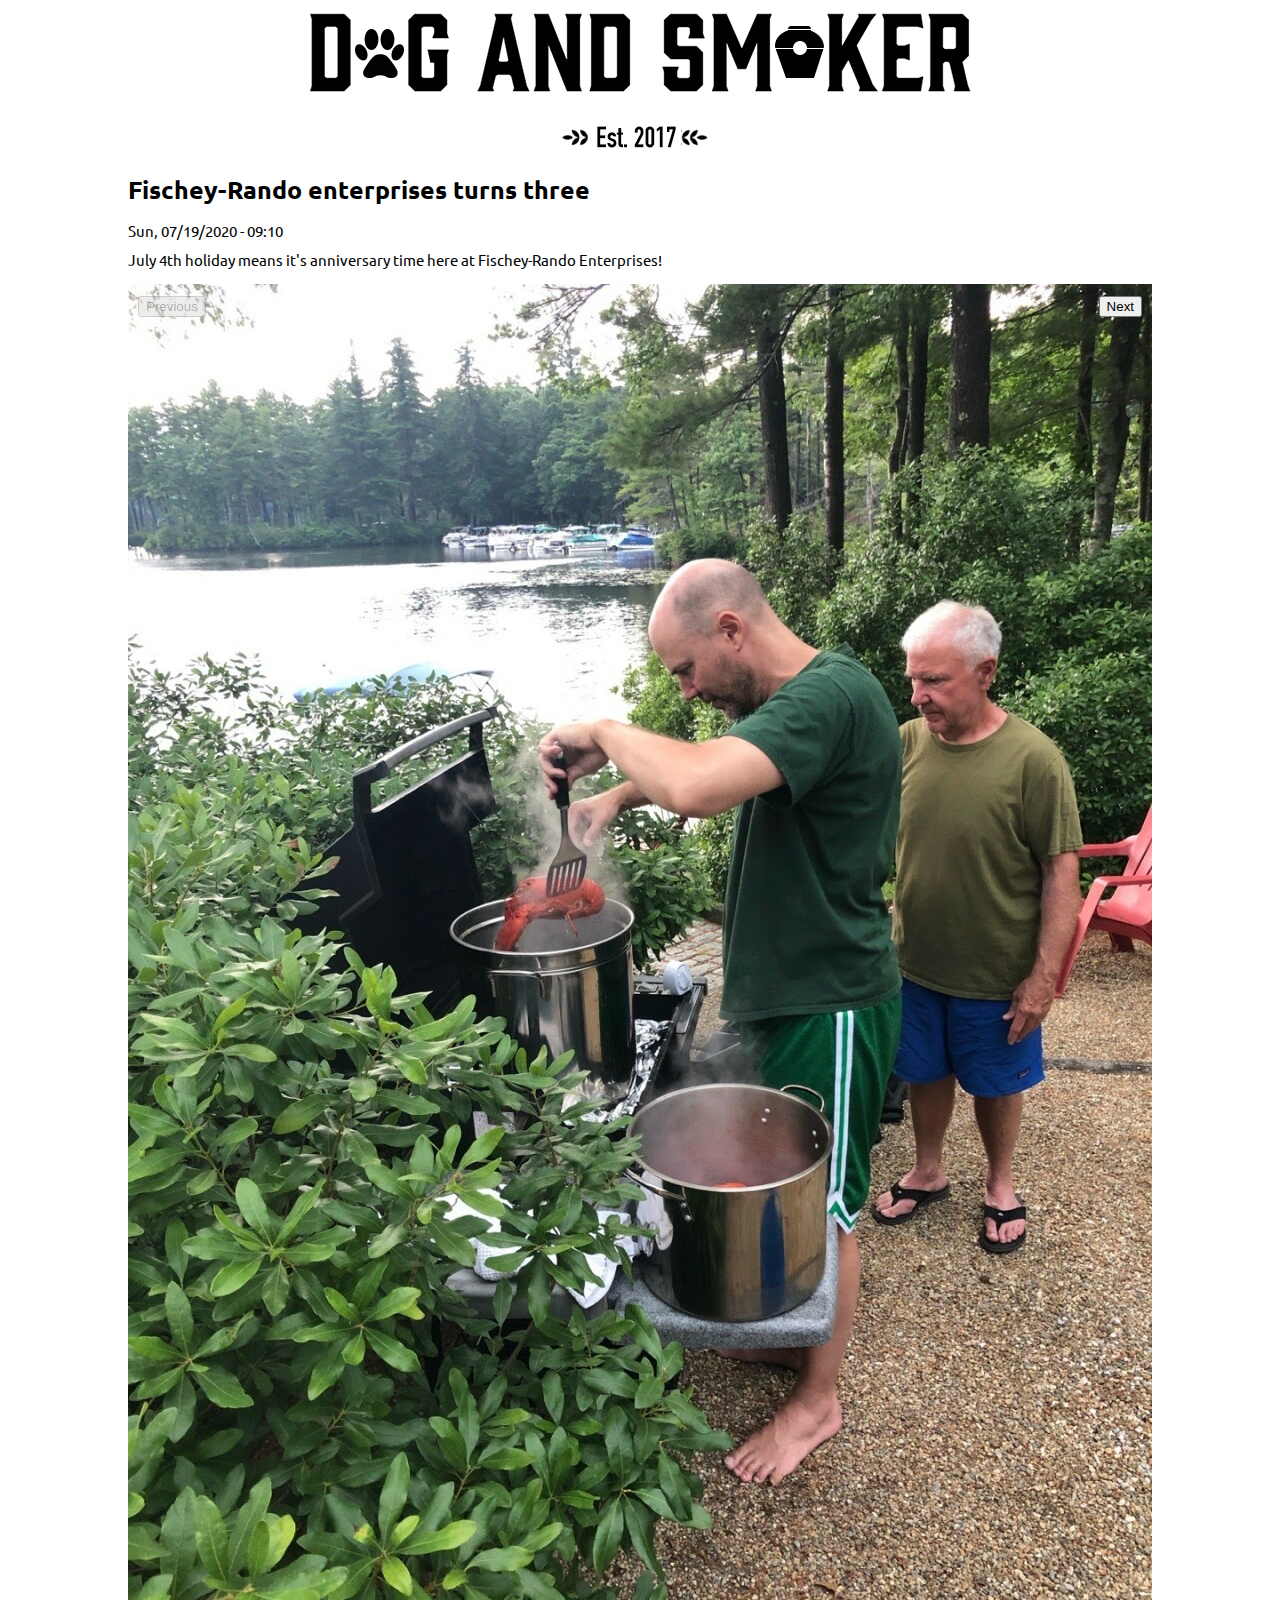
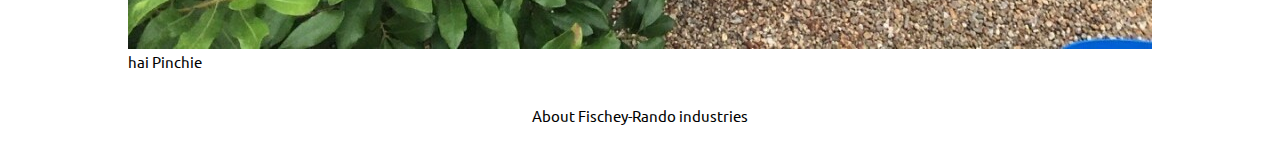
<file: article/Fischey-Rando-enterprises-turns-three.html>
<!doctype html>
<html lang="en">
  <head>
    <meta charset="utf-8">
    <title> Fischey-Rando enterprises turns three</title>
    <link href="https://fonts.googleapis.com/css?family=Ubuntu" rel="stylesheet">
    <link rel="stylesheet" href="/css/styles.css">
    <link rel="stylesheet" href="/css/hamburger.css">
  </head>
  <body>
   <div class="container">
     <div class="header-content">
       <a href="/"><img src="/img/logo.jpg" alt="Welcome to dog and smoker ayyyyy" /></a>
     </div>

<div class="main-content">
<h1> Fischey-Rando enterprises turns three</h1>
Sun, 07/19/2020 - 09:10
<p>July 4th holiday means it's anniversary time here at Fischey-Rando Enterprises!</p>


<div class="gallery-container">
  <div class="gallery-buttons">
    <button class="gallery-button-previous">Previous</button>
    <button class="gallery-button-next">Next</button>
  </div>
  <div class="gallery-images">
  <figure class="gallery-figure">
    <img class="gallery-img" alt="hai Pinchie" src="/img/generated/1024_8c68ba826b9df05745fe0f62a120e522.jpg" />
    <figcaption class="gallery-caption">hai Pinchie</figcaption>
  </figure>
  <figure class="gallery-figure">
    <img class="gallery-img" alt="Julie is excited for Pinchie" src="/img/generated/1024_6cea3f39cdfcafa75e588cc08ae7d2f4.jpg" />
    <figcaption class="gallery-caption">Julie is excited for Pinchie</figcaption>
  </figure>
  <figure class="gallery-figure">
    <img class="gallery-img" alt="this was the best keylime pie ever" src="/img/generated/1024_bc2b7048f611daf77f0c831279ce4bd0.jpg" />
    <figcaption class="gallery-caption">this was the best keylime pie ever</figcaption>
  </figure>
  <figure class="gallery-figure">
    <img class="gallery-img" alt="Justin is excited" src="/img/generated/1024_99f220ecacdc4a0f8bbfcd4a70ea22d6.jpg" />
    <figcaption class="gallery-caption">Justin is excited</figcaption>
  </figure>
  <figure class="gallery-figure">
    <img class="gallery-img" alt="Fischey-Rando industries" src="/img/generated/1024_30c3b1e3599815d47ec40af71464f9b6.jpg" />
    <figcaption class="gallery-caption">Fischey-Rando industries</figcaption>
  </figure>
  </div>
</div>

</div>
<div class="footer-content">
  <p><a href="/about.html" alt="">About Fischey-Rando industries</a></p>
</div>

<script type="text/javascript" src="/js/gallery.js"></script>
  
  </div>
  </body>
</html>
</file>
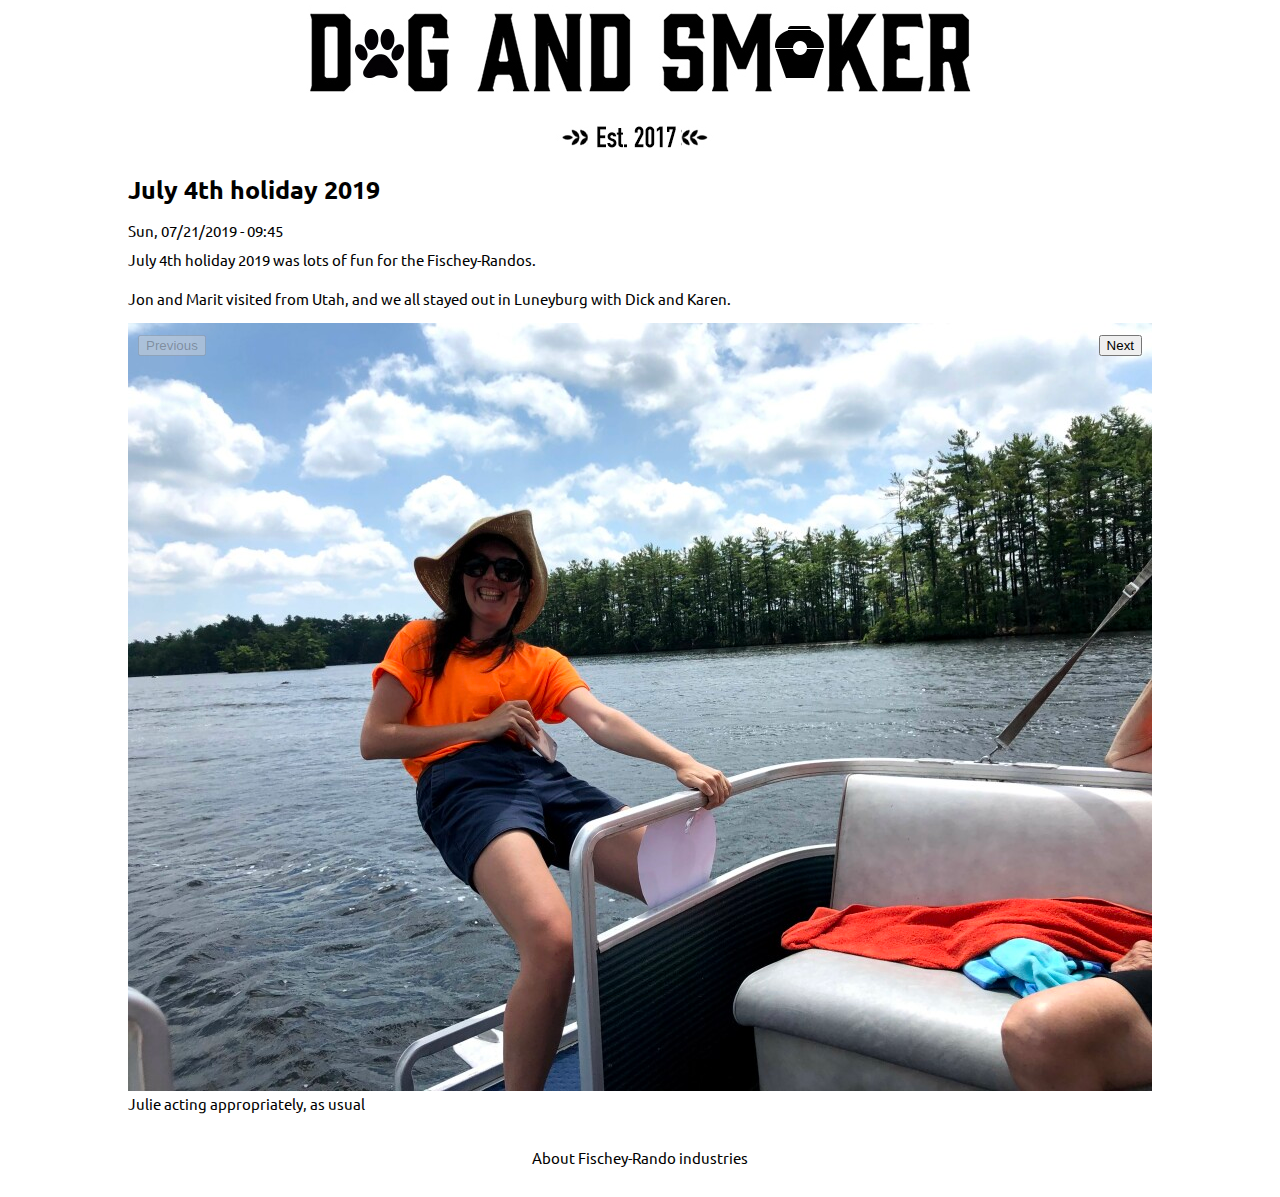
<file: article/July-4th-2019.html>
<!doctype html>
<html lang="en">
  <head>
    <meta charset="utf-8">
    <title> July 4th holiday 2019</title>
    <link href="https://fonts.googleapis.com/css?family=Ubuntu" rel="stylesheet">
    <link rel="stylesheet" href="/css/styles.css">
    <link rel="stylesheet" href="/css/hamburger.css">
  </head>
  <body>
   <div class="container">
     <div class="header-content">
       <a href="/"><img src="/img/logo.jpg" alt="Welcome to dog and smoker ayyyyy" /></a>
     </div>

<div class="main-content">
<h1> July 4th holiday 2019</h1>
Sun, 07/21/2019 - 09:45
<p>July 4th holiday 2019 was lots of fun for the Fischey-Randos.</p>

<p>Jon and Marit visited from Utah, and we all stayed out in Luneyburg with Dick and Karen.</p>


<div class="gallery-container">
  <div class="gallery-buttons">
    <button class="gallery-button-previous">Previous</button>
    <button class="gallery-button-next">Next</button>
  </div>
  <div class="gallery-images">
  <figure class="gallery-figure">
    <img class="gallery-img" alt="Julie acting appropriately, as usual" src="/img/generated/1024_522d194900944d2e2057c47094abebb0.jpg" />
    <figcaption class="gallery-caption">Julie acting appropriately, as usual</figcaption>
  </figure>
  <figure class="gallery-figure">
    <img class="gallery-img" alt="dodgey fam, pre-boat parade" src="/img/generated/1024_9f72cc1aaf073dc5f4a20969c04862f9.jpg" />
    <figcaption class="gallery-caption">dodgey fam, pre-boat parade</figcaption>
  </figure>
  <figure class="gallery-figure">
    <img class="gallery-img" alt="fam" src="/img/generated/1024_3ce1e664eb508dbb1388656df29a5982.jpg" />
    <figcaption class="gallery-caption">fam</figcaption>
  </figure>
  <figure class="gallery-figure">
    <img class="gallery-img" alt="rockin&#039; boat" src="/img/generated/1024_6d78d0722cb5311753105a27513e3f46.jpg" />
    <figcaption class="gallery-caption">rockin&#039; boat</figcaption>
  </figure>
  <figure class="gallery-figure">
    <img class="gallery-img" alt="sunset is pretty on the lake" src="/img/generated/1024_dd54c9157a893c813da6a4e7887526bd.jpg" />
    <figcaption class="gallery-caption">sunset is pretty on the lake</figcaption>
  </figure>
  <figure class="gallery-figure">
    <img class="gallery-img" alt="Justin fails to tame a unicorn" src="/img/generated/1024_04c2d87faf84d30ba9058e407287f5fc.jpg" />
    <figcaption class="gallery-caption">Justin fails to tame a unicorn</figcaption>
  </figure>
  </div>
</div>

</div>
<div class="footer-content">
  <p><a href="/about.html" alt="">About Fischey-Rando industries</a></p>
</div>

<script type="text/javascript" src="/js/gallery.js"></script>
  
  </div>
  </body>
</html>
</file>
<file: css/styles.css>
h1 {
  margin-bottom: 15px;
  margin-top: 15px;
  font-size: 25px;
  font-weight: bold;
}

html {
  display: table;
  margin: auto;
}

body {
  display: table-cell;
  vertical-align: middle;
  font-size: 15px;
  font-family: 'Ubuntu', sans-serif;
  padding-left: 15px;
  padding-right: 15px;
}

p {
  padding-top: 5px;
  margin-top: 5px;
}

.container figure {
  margin: 10px 0px 10px 0px;
}

.container img {
    width: 100%;
    object-fit: cover;
    overflow: hidden;
}

.header-content {
  justify-self: center;
  grid-area: header;
}

.main-content {
  grid-area: main;
  padding-top: 0px;
}

a {
  text-decoration: none;
  color: black;
}

a:hover {
  text-decoration: underline;
}

.main-content img {
  justify-self: center;
  width: 100%;
  object-fit: cover;
}

.footer-content {
  justify-self: center;
  grid-area: footer;
  padding: 15px;
}

.header-content {
  padding-top: 5px;
}

.main-content {
  padding-top: 0px;
}

.container {
  display: grid;
  grid-template-rows: auto;
  grid-template-areas:
    "header"
    "main"
    "footer";
}

.article-listicle {
  padding-bottom: 1.5em;
}

@media (max-width: 1024px) {
.container {
  grid-template-columns: 100%;
}
}

@media (min-width: 1025px) {
.container {
  grid-template-columns: 1024px;
}
}

@media (max-width: 800px) {
.main-content, .footer-content, .header-content {
  padding: 30px;
}
}

.gallery-container {
  position: relative;
}

.gallery-buttons {
  width: 100%;
  display: grid;
  grid-template-rows: auto;
  grid-template-columns: 50% 50%;
  grid-template-areas: "previous next";
  position: absolute;
  top: 12px;
}

.gallery-button-previous {
  justify-self: start;
  margin-left: 10px;
}

.gallery-button-next {
  justify-self: end;
  margin-right: 10px;
}
</file>
<file: css/hamburger.css>
#menuToggle
{
  display: block;
  position: relative;
  top: 50px;
  left: 50px;
  z-index: 1;
  user-select: none;
}

#menuToggle a
{
  text-decoration: none;
  color: #232323;
  transition: color 0.3s ease;
}

#menuToggle a:hover
{
  color: tomato;
}

#menuToggle input
{
  display: block;
  width: 40px;
  height: 32px;
  position: absolute;
  top: -7px;
  left: -5px;
  cursor: pointer;
  opacity: 0;
  z-index: 2;
}

#menuToggle span
{
  display: block;
  width: 33px;
  height: 4px;
  margin-bottom: 5px;
  position: relative;
  background: #cdcdcd;
  border-radius: 3px;
  z-index: 1;
  transform-origin: 4px 0px;
  transition: transform 0.5s cubic-bezier(0.77,0.2,0.05,1.0),
              background 0.5s cubic-bezier(0.77,0.2,0.05,1.0),
              opacity 0.55s ease;
}

#menuToggle span:first-child
{
  transform-origin: 0% 0%;
}

#menuToggle span:nth-last-child(2)
{
  transform-origin: 0% 100%;
}

#menuToggle input:checked ~ span
{
  opacity: 1;
  transform: rotate(45deg) translate(-2px, -1px);
  background: #232323;
}

#menuToggle input:checked ~ span:nth-last-child(3)
{
  opacity: 0;
  transform: rotate(0deg) scale(0.2, 0.2);
}

#menuToggle input:checked ~ span:nth-last-child(2)
{
  transform: rotate(-45deg) translate(0, -1px);
}

#menu
{
  position: absolute;
  width: 300px;
  margin: -100px 0 0 -50px;
  padding: 50px;
  padding-top: 125px;
  background: #ededed;
  list-style-type: none;
  transform-origin: 0% 0%;
  transform: translate(-100%, 0);
  transition: transform 0.5s cubic-bezier(0.77,0.2,0.05,1.0);
}

#menu li
{
  padding: 10px 0;
  font-size: 22px;
}

#menuToggle input:checked ~ ul
{
  transform: none;
}
</file>
